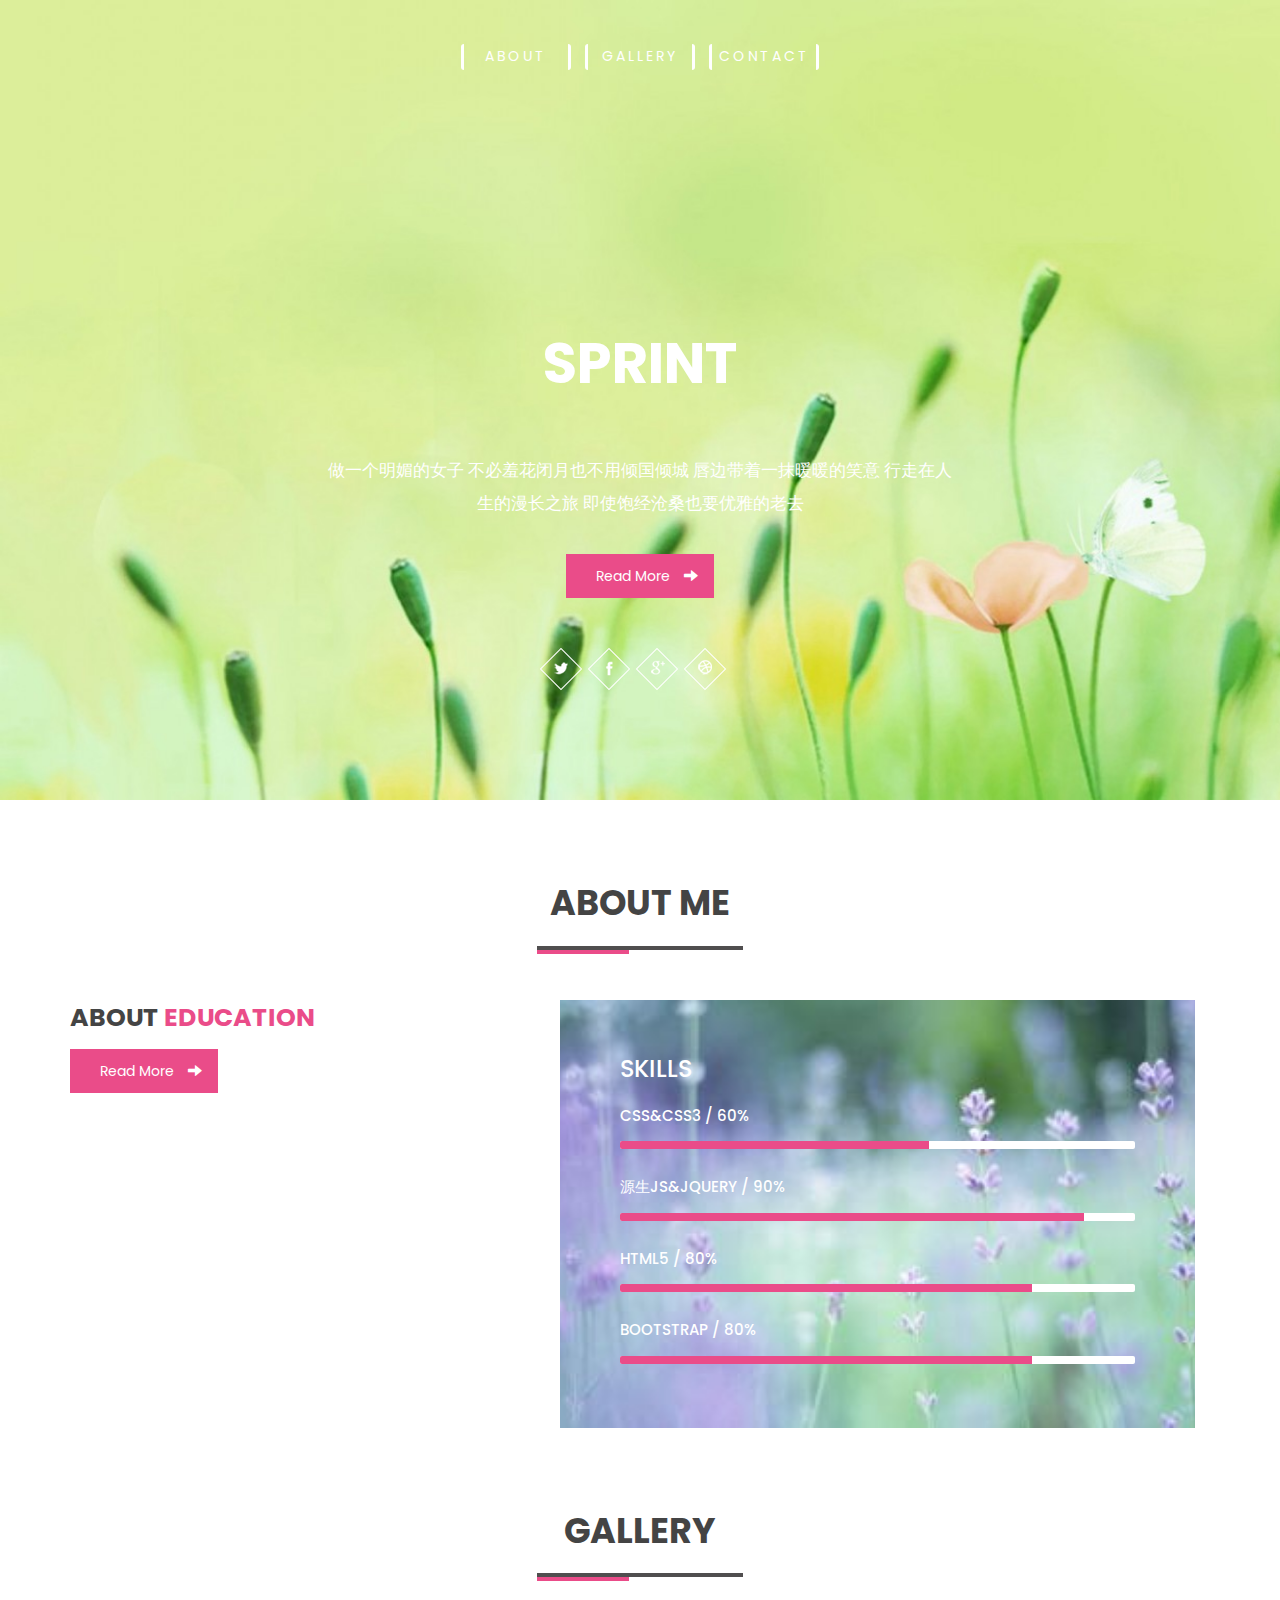
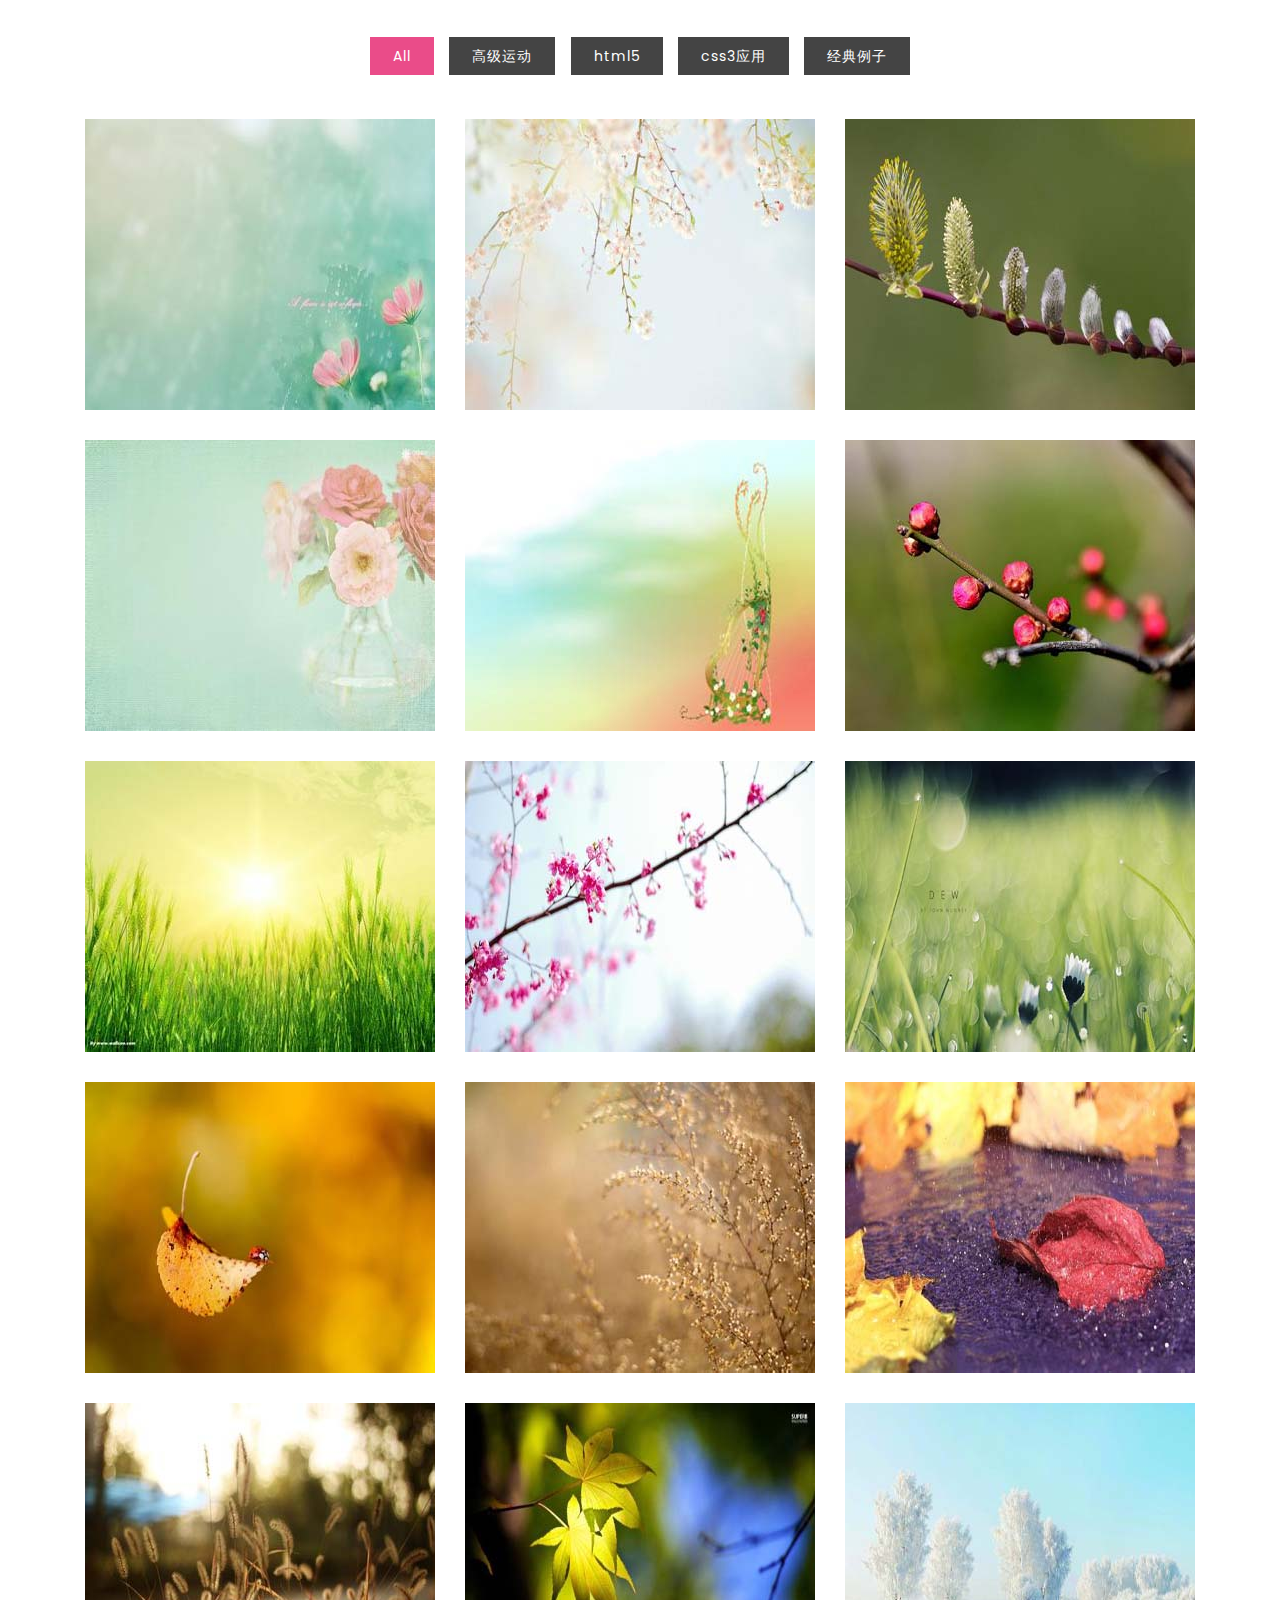
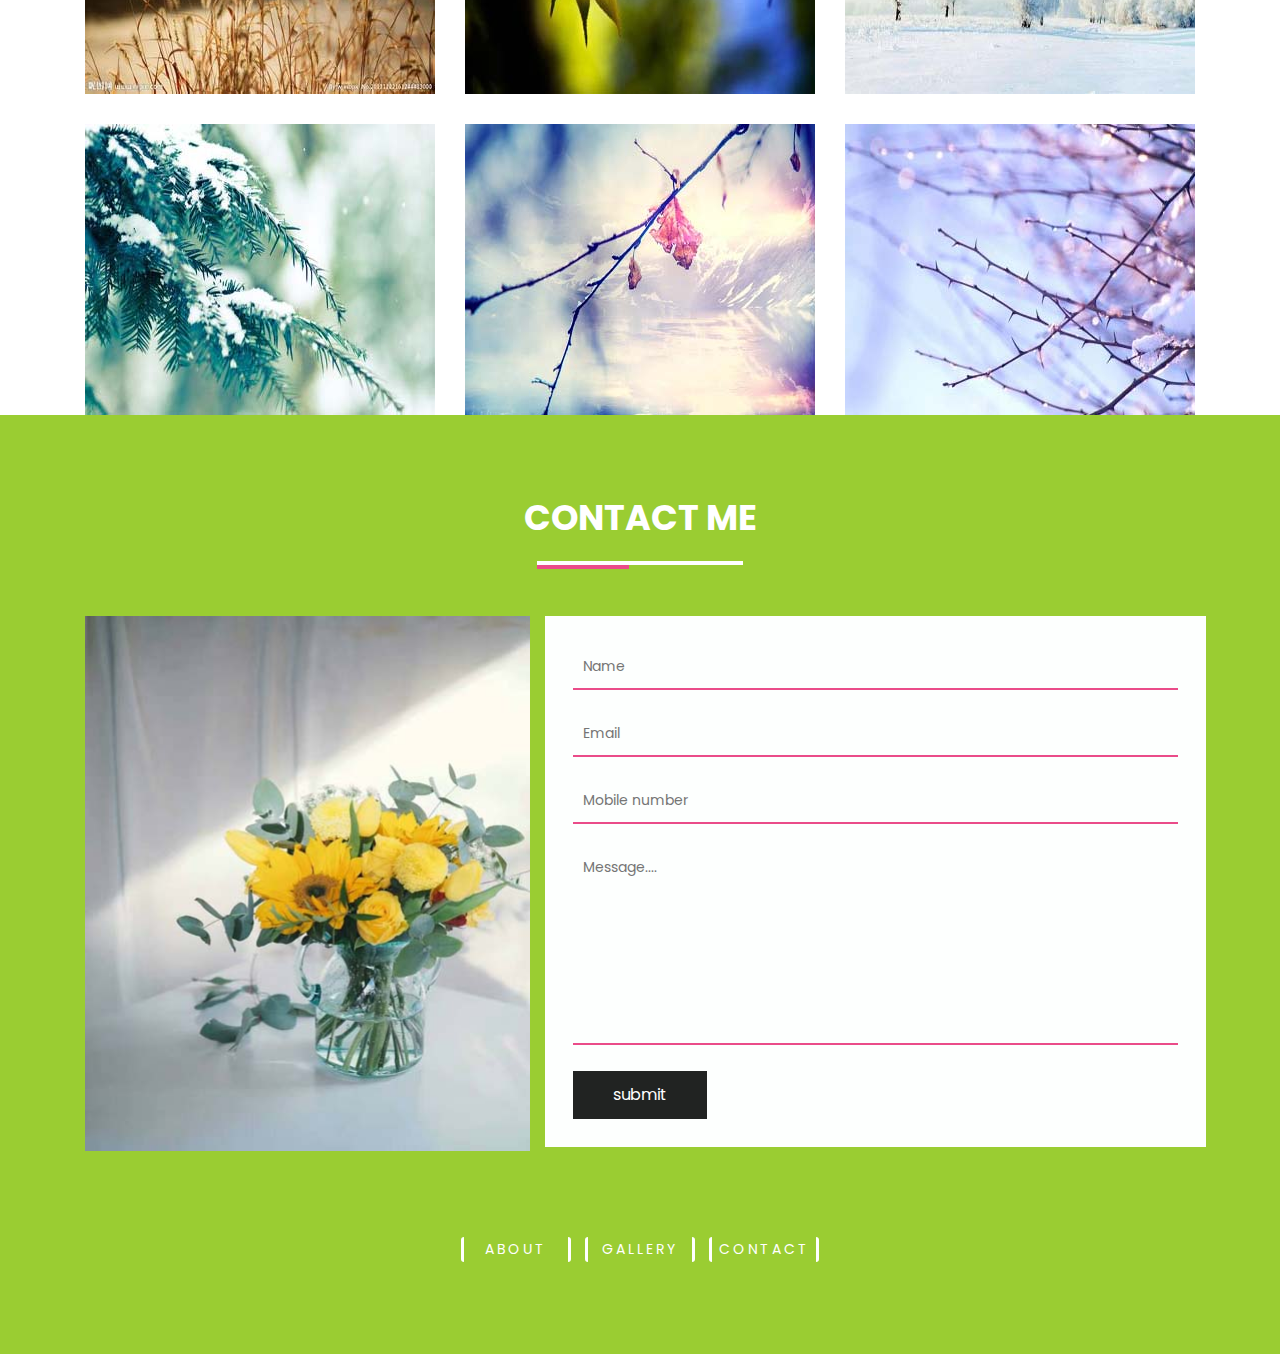
<file: index.html>
<!DOCTYPE html>
<html>
<head>
<title></title>
<!--mobile apps-->
<meta name="viewport" content="width=device-width, initial-scale=1">
<meta http-equiv="Content-Type" content="text/html; charset=utf-8" />

<script type="application/x-javascript">
	addEventListener("load", function() { setTimeout(hideURLbar, 0); }, false);
	function hideURLbar(){
		window.scrollTo(0,1);
	}
</script>
<!--mobile apps-->
<!--web-fonts-->
<link href='//fonts.googleapis.com/css?family=Pacifico' rel='stylesheet' type='text/css'>
<link href='//fonts.googleapis.com/css?family=Poppins:400,500,600' rel='stylesheet' type='text/css'>
<!--//web-fonts-->
<!--Custom Theme files -->
<link href="css/bootstrap.css" type="text/css" rel="stylesheet" media="all">
<link href="css/style.css" type="text/css" rel="stylesheet" media="all"> 
<link rel="stylesheet" type="text/css" href="css/component.css" />
<!-- //Custom Theme files -->

<!-- js -->
<script src="js/modernizr.custom.js"></script>
<script src="js/jquery-1.11.1.min.js"></script> 
<script type="text/javascript" src="js/move-top.js"></script>
<script type="text/javascript" src="js/easing.js"></script>
<script src="js/jquery.swipebox.min.js"></script>

<script type="text/javascript">
	jQuery(document).ready(function($) {
		$(".scroll").click(function(event){
			event.preventDefault();
			$('html,body').animate({scrollTop:$(this.hash).offset().top},900);
		});
	});
</script>
<!-- //js --><!-- swipe box js -->
<script type="text/javascript">
	jQuery(function($) {
		$(".swipebox").swipebox();
	});
</script>
<!-- //swipe box js -->

<!-- start-smoth-scrolling-->
<script type="text/javascript">
		jQuery(document).ready(function($) {
			$(".scroll").click(function(event){		
				event.preventDefault();
				$('html,body').animate({scrollTop:$(this.hash).offset().top},1000);
			});
		});
</script>
<!--//end-smoth-scrolling-->
</head>

<body>
	<!-- main content start-->
     <!--start-home-->
	<div id="home" class="header">
		<div class="header-top">
				<!-- Navbar -->
		<nav class="navbar navbar-default">
			<div class="container-fluid">

				<div class="navbar-header">
					<button type="button" class="navbar-toggle collapsed" data-toggle="collapse" data-target="#navbar" aria-expanded="false">
						<span class="sr-only">Toggle navigation</span>
						<span class="icon-bar"></span>
						<span class="icon-bar"></span>
						<span class="icon-bar"></span>
					</button>
				</div>

				<div class="collapse navbar-collapse navbar-right" id="navbar">
					<div class="top-nav">

						<a href="#about" class="hover-effect scroll">
							<span>
								<span>ABOUT</span>
								<span>ABOUT</span>
								<span></span>
							</span>
						</a>

						<a href="#gallery" class="hover-effect scroll">
							<span>
								<span>GALLERY</span>
								<span>GALLERY</span>
								<span></span>
							</span>
						</a>

						<a href="#contact" class="hover-effect scroll">
							<span>
								<span>CONTACT</span>
								<span>CONTACT</span>
								<span></span>
							</span>
						</a>
					</div>
				</div>

			</div>
		</nav>
		</div>
		<!-- //Navbar -->
		<!--//end-header-->
		<div class="clearfix"></div>
			<div class="banner-w3-info">
					 <div class="logo">
						<a class="link link--surinami" href="index.html"><span data-letters-l="Spr" data-letters-r="int">SPRINT</span></a>
					 </div>
					 <p>做一个明媚的女子 不必羞花闭月也不用倾国倾城 唇边带着一抹暖暖的笑意 行走在人生的漫长之旅 即使饱经沧桑也要优雅的老去</p>
					 <div class="more">
					    <a href="#" class="hvr-shutter-in-vertical" data-toggle="modal" data-target="#myModal">Read More<span class="glyphicon glyphicon-arrow-right"></span></a>
				    </div>
					  <ul class="social-icons">
							<li><a href="#"> </a></li>
							<li><a href="#" class="fb"> </a></li>
							<li><a href="#" class="in"> </a></li>
							<li><a href="#" class="dott"> </a></li>
						</ul>
				</div>
				
	    </div>
	  <!--//end-banner-->
        <!--modal-video-->
				<div class="modal video-modal fade" id="myModal" tabindex="-1" role="dialog" aria-labelledby="myModalLabel">
					<div class="modal-dialog" role="document">
						<div class="modal-content">
							<div class="modal-header">
								<h4>Sprint</h4>
								<button type="button" class="close" data-dismiss="modal" aria-label="Close"><span aria-hidden="true">&times;</span></button>						
							</div>
							<section>
								<div class="modal-body">
									<p>淡淡的岁月，相守一份份友情的温暖，匆匆的时光，沉淀一份份淡然的情意，不变的问候里留下了一颗颗真挚的心，真诚的祝福里留下诚挚的友谊。纯洁的感情不会放弃，知心的朋友不会分离，热情的关怀不分四季，犹如温暖的春风伴随着你，就像灿烂的花簇拥着你，又如一束束明媚温暖着你!
										<i></i></p>
								</div>
							</section>
						</div>
					</div>
				</div>
     <!-- app-->
			<div class="modal ab fade" id="myModal1" tabindex="-1" role="dialog" aria-labelledby="myModalLabel">
				<div class="modal-dialog about" role="document">
					<div class="modal-content about">
						<div class="modal-header">
							<button type="button" class="close ab" data-dismiss="modal" aria-label="Close"><span aria-hidden="true">&times;</span></button>						
						</div>
						<div class="modal-body about">
								<div class="about">
									 <form class="retire">
									<div class="styled-input">
									  <input type="text" required="">
									  <label>Your Name</label>
									  <span></span> </div>
									<div class="styled-input">
									  <input type="email" required="">
									  <label>Your Email</label>
									  <span></span> </div>
									<div class="styled-input">
									  <textarea required=""></textarea>
									  <label>Your Message</label>
									  <span></span> </div>
										<div class="send">
											<input type="submit" value="SUBMIT">
										</div>
						     </form>
								</div>
						</div>
					</div>
				</div>
			</div>
<div id="about" class="banner-bottom">
	<div class="container">
	    <div class="inner-w3">
		   <h3 class="title">About me <span></span></h3>
		</div>
		<div class="adt_grids">
			<div class="col-md-5 about_left wow flipInY" data-wow-duration="1.5s" data-wow-delay="0s">
				<h2 class="tittle">ABOUT <span> EDUCATION</span></h2>
										<h4></h4>
										<p></p>
										<div class="more">
									<a href="#" class="hvr-shutter-in-vertical" data-toggle="modal" data-target="#myModal">Read More<span class="glyphicon glyphicon-arrow-right"></span></a>
									</div>


			</div>
			<div class="col-md-7 about_right wow flipInY" data-wow-duration="1.5s" data-wow-delay="0.1s">
				<div class="creative">
					<h4>SKILLS</h4>
					<div class="progress-gds">
						<h5>CSS&CSS3 / 60%</h5>
						<div class="progress">
							<div class="progress-bar" role="progressbar" aria-valuenow="60" aria-valuemin="0" aria-valuemax="100" style="width: 60%;">

							</div>
						</div>
						<h5>源生JS&JQUERY / 90%</h5>
						<div class="progress">
							<div class="progress-bar" role="progressbar" aria-valuenow="60" aria-valuemin="0" aria-valuemax="100" style="width: 90%;">
							</div>
						</div>
						<h5>HTML5 / 80%</h5>
						<div class="progress">
							<div class="progress-bar" role="progressbar" aria-valuenow="60" aria-valuemin="0" aria-valuemax="100" style="width: 80%;">
							</div>
						</div>
						<h5>BOOTSTRAP / 80%</h5>
						<div class="progress">
							<div class="progress-bar" role="progressbar" aria-valuenow="60" aria-valuemin="0" aria-valuemax="100" style="width: 80%;">
							</div>
						</div>
						
					</div>
				</div>
			</div>
			<div class="clearfix"></div>
		</div>
	</div>
</div>
<!-- //banner-bottom -->
<!-- gallery -->
<div id="gallery" class="gallery">
	<div class="container">
	 <div class="inner-w3">
		<h3 class="title"> Gallery <span></span></h3>
	 </div>
		<div class="gallery_gds">
			<ul class="simplefilter wow zoomIn" data-wow-duration="1.5s" data-wow-delay="0.1s">
                <li class="active" data-filter="all">All</li>
                <li data-filter="1">高级运动</li>
                <li data-filter="2">html5</li>
                <li data-filter="3">css3应用</li>
                <li data-filter="4">经典例子</li>
            </ul>
     
            <div class="filtr-container wow zoomIn" data-wow-duration="1.5s" data-wow-delay="0.1s">
                <div class=" col-md-4 filtr-item" data-category="1" data-sort="Busy streets">
					<a href="html/0/index.html">
						<div class="item item-type-double">
							<div class="item-hover">
								<div class="item-info">
									<div class="date">高级运动</div>
									<div class="line"></div>			
									<div class="headline">自由落体</div>
									<div class="line"></div>
								</div>
								<div class="mask"></div>
							</div>
							<div class="item-img"><img src="images/g1.jpg" alt=" " /></div>
						</div>
					</a>
                </div>
                <div class="col-md-4 filtr-item" data-category="1" data-sort="Luminous night">
					<a href="html/1/index.html">
						<div class="item item-type-double">
							<div class="item-hover">
								<div class="item-info">
									<div class="date">高级运动</div>
									<div class="line"></div>			
									<div class="headline">3D旋转</div>
									<div class="line"></div>
								</div>
								<div class="mask"></div>
							</div>
							<div class="item-img"><img src="images/g2.jpg" alt=" " /></div>
						</div>
					</a>

                </div>
                <div class="col-md-4 filtr-item" data-category="1" data-sort="City wonders">
                    <a href="images/g3.jpg">
						<div class="item item-type-double">
							<div class="item-hover">
								<div class="item-info">
									<div class="date">高级运动</div>
									<div class="line"></div>
									<div class="headline">运动1</div>
									<div class="line"></div>
								</div>
								<div class="mask"></div>
							</div>
							<div class="item-img"><img src="images/g3.jpg" alt=" " /></div>
						</div>
					</a>

                </div>
                <div class=" col-md-4 filtr-item" data-category="1" data-sort="In production">
                    <a href="html/2/index.html">
						<div class="item item-type-double">
							<div class="item-hover">
								<div class="item-info">
									<div class="date">高级运动</div>
									<div class="line"></div>
									<div class="headline">运动1</div>
									<div class="headline">Doloremque laudantium</div>
									<div class="line"></div>
								</div>
								<div class="mask"></div>
							</div>
							<div class="item-img"><img src="images/g4.jpg" alt=" " /></div>
						</div>
					</a>
                </div>

				<div class=" col-md-4 filtr-item" data-category="2" data-sort="Busy streets">
					<a href="html/0/index.html">
						<div class="item item-type-double">
							<div class="item-hover">
								<div class="item-info">
									<div class="date">html5</div>
									<div class="line"></div>
									<div class="headline">-111</div>
									<div class="line"></div>
								</div>
								<div class="mask"></div>
							</div>
							<div class="item-img"><img src="images/h1.jpg" alt=" " /></div>
						</div>
					</a>
				</div>
				<div class=" col-md-4 filtr-item" data-category="2" data-sort="Busy streets">
					<a href="html/0/index.html">
						<div class="item item-type-double">
							<div class="item-hover">
								<div class="item-info">
									<div class="date">html5</div>
									<div class="line"></div>
									<div class="headline">自由落体</div>
									<div class="line"></div>
								</div>
								<div class="mask"></div>
							</div>
							<div class="item-img"><img src="images/h2.jpg" alt=" " /></div>
						</div>
					</a>
				</div>
				<div class=" col-md-4 filtr-item" data-category="2" data-sort="Busy streets">
					<a href="html/0/index.html">
						<div class="item item-type-double">
							<div class="item-hover">
								<div class="item-info">
									<div class="date">html5</div>
									<div class="line"></div>
									<div class="headline">00000</div>
									<div class="line"></div>
								</div>
								<div class="mask"></div>
							</div>
							<div class="item-img"><img src="images/h3.jpg" alt=" " /></div>
						</div>
					</a>
				</div>
				<div class=" col-md-4 filtr-item" data-category="2" data-sort="Busy streets">
					<a href="html/0/index.html">
						<div class="item item-type-double">
							<div class="item-hover">
								<div class="item-info">
									<div class="date">html5</div>
									<div class="line"></div>
									<div class="headline">1111111</div>
									<div class="line"></div>
								</div>
								<div class="mask"></div>
							</div>
							<div class="item-img"><img src="images/h4.jpg" alt=" " /></div>
						</div>
					</a>
				</div>
				<div class="col-md-4 filtr-item" data-category="3" data-sort="Industrial site">
					<a href="html/2/index.html">
						<div class="item item-type-double">
							<div class="item-hover">
								<div class="item-info">
									<div class="date">css3</div>
									<div class="line"></div>
									<div class="headline">aaaaaa</div>
									<div class="line"></div>
								</div>
								<div class="mask"></div>
							</div>
							<div class="item-img"><img  src="images/a1.jpg" alt=" " /></div>
						</div>
					</a>
				</div>
				<div class="col-md-4 filtr-item" data-category="3" data-sort="Peaceful lake">
					<a href="html/2/index.html">
						<div class="item item-type-double">
							<div class="item-hover">
								<div class="item-info">
									<div class="date">css3</div>
									<div class="line"></div>
									<div class="headline">bbbb</div>
									<div class="line"></div>
								</div>
								<div class="mask"></div>
							</div>
							<div class="item-img"><img  src="images/a2.jpg" alt=" " /></div>
						</div>
					</a>
				</div>
				<div class="col-md-4  filtr-item" data-category="3" data-sort="City lights">
					<a href="html/2/index.html">
						<div class="item item-type-double">
							<div class="item-hover">
								<div class="item-info">
									<div class="date">css3</div>
									<div class="line"></div>
									<div class="headline">bbbb</div>
									<div class="line"></div>
								</div>
								<div class="mask"></div>
							</div>
							<div class="item-img"><img  src="images/a3.jpg" alt=" " /></div>
						</div>
					</a>
				</div>
				<div class="col-md-4 filtr-item" data-category="3" data-sort="Industrial site">
					<a href="html/2/index.html">
						<div class="item item-type-double">
							<div class="item-hover">
								<div class="item-info">
									<div class="date">css3</div>
									<div class="line"></div>
									<div class="headline">aaaaaa</div>
									<div class="line"></div>
								</div>
								<div class="mask"></div>
							</div>
							<div class="item-img"><img  src="images/a4.jpg" alt=" " /></div>
						</div>
					</a>
				</div>
				<div class="col-md-4 filtr-item" data-category="3" data-sort="Peaceful lake">
					<a href="html/2/index.html">
						<div class="item item-type-double">
							<div class="item-hover">
								<div class="item-info">
									<div class="date">css3</div>
									<div class="line"></div>
									<div class="headline">bbbb</div>
									<div class="line"></div>
								</div>
								<div class="mask"></div>
							</div>
							<div class="item-img"><img  src="images/a5.jpg" alt=" " /></div>
						</div>
					</a>
				</div>
				<div class="col-md-4  filtr-item" data-category="3" data-sort="City lights">
					<a href="html/2/index.html">
						<div class="item item-type-double">
							<div class="item-hover">
								<div class="item-info">
									<div class="date">css3</div>
									<div class="line"></div>
									<div class="headline">eeeee</div>
									<div class="line"></div>
								</div>
								<div class="mask"></div>
							</div>
							<div class="item-img"><img  src="images/a6.jpg" alt=" " /></div>
						</div>
					</a>
				</div>
				<div class="col-md-4 filtr-item" data-category="4" data-sort="Industrial site">
					<a href="html/2/index.html">
						<div class="item item-type-double">
							<div class="item-hover">
								<div class="item-info">
									<div class="date">经典例子</div>
									<div class="line"></div>
									<div class="headline">淘宝</div>
									<div class="line"></div>
								</div>
								<div class="mask"></div>
							</div>
							<div class="item-img"><img  src="images/w4.jpg" alt=" " /></div>
						</div>
					</a>
				</div>
				<div class="col-md-4 filtr-item" data-category="4" data-sort="Peaceful lake">
					<a href="html/2/index.html">
						<div class="item item-type-double">
							<div class="item-hover">
								<div class="item-info">
									<div class="date">经典例子</div>
									<div class="line"></div>
									<div class="headline">淘宝</div>
									<div class="line"></div>
								</div>
								<div class="mask"></div>
							</div>
							<div class="item-img"><img  src="images/w2.jpg" alt=" " /></div>
						</div>
					</a>
				</div>
				<div class="col-md-4  filtr-item" data-category="4" data-sort="City lights">
					<a href="html/2/index.html">
						<div class="item item-type-double">
							<div class="item-hover">
								<div class="item-info">
									<div class="date">经典例子</div>
									<div class="line"></div>
									<div class="headline">淘宝</div>
									<div class="line"></div>
								</div>
								<div class="mask"></div>
							</div>
							<div class="item-img"><img  src="images/w3.jpg" alt=" " /></div>
						</div>
					</a>
				</div>
				<div class="col-md-4  filtr-item" data-category="4" data-sort="City lights">
					<a href="html/2/index.html">
						<div class="item item-type-double">
							<div class="item-hover">
								<div class="item-info">
									<div class="date">经典例子</div>
									<div class="line"></div>
									<div class="headline">淘宝</div>
									<div class="line"></div>
								</div>
								<div class="mask"></div>
							</div>
							<div class="item-img"><img  src="images/w6.jpg" alt=" " /></div>
						</div>
					</a>
				</div>
               <div class="clearfix"> </div>
            </div>
		</div>
	</div>
	</div>
    <!-- Include jQuery & Filterizr -->
    
    <script src="js/jquery.filterizr.js"></script>
    <script src="js/controls.js"></script>

    <!-- Kick off Filterizr -->
    <script type="text/javascript">
        $(function() {
            //Initialize filterizr with default options
            $('.filtr-container').filterizr();
        });
    </script>
	<!--//gallery-->
<!-- footer -->
	<div id="contact" class="contact"></div>
<div class="footer wow fadeIn animated animated" data-wow-delay="0.1s" data-wow-duration="0.2s">
	<div class="container">
	<div class="inner-w3 agile">
	<h3 class="title two">CONTACT ME<span class="two"></span></h3>
	</div>
		<div class="mail_us">
			<div class="col-md-5 mail_left">
				<img src="images/lady.jpg" alt=" "/>
			</div>
			<div class="col-md-7 mail_right">
				<form action="#" method="post">
					<input type="text" placeholder="Name" required="">
					<input type="email" placeholder="Email" required="">
					<input type="text" placeholder="Mobile number" required="">
					<textarea placeholder="Message...." required=""></textarea>
					<input type="submit" value="submit">
				</form>
			</div>
			<div class="clearfix"></div>
		</div>
		<div class="footer_top text-center">
			<div class="main-nav">
			    <span class="menu"></span>
				<div class="top-menu">
					<a href="#about" class="hover-effect scroll two">
						<span>
							<span>ABOUT</span>
							<span>ABOUT</span>
							<span></span>
						</span>
					</a>
					<a href="#gallery" class="hover-effect scroll two">
						<span>
							<span>GALLERY</span>
							<span>GALLERY</span>
							<span></span>
						</span>
					</a>

					<a href="#contact" class="hover-effect scroll two">
						<span>
							<span>CONTACT</span>
							<span>CONTACT</span>
							<span></span>
						</span>
					</a>
				</div>
             </div>
		</div>
	</div>
</div>
<!-- //footer -->

<!-- //footer -->
	<!--//main content start-->
	<!--start-smooth-scrolling-->
	<script type="text/javascript">
		$(document).ready(function() {
			$().UItoTop({ easingType: 'easeOutQuart' });
		});
	</script>
<!--end-smooth-scrolling-->
<a href="#home" id="toTop" class="scroll" style="display: block;"> <span id="toTopHover" style="opacity: 1;"> </span></a>
	<!-- //for bootstrap working -->
<script src="js/bootstrap.js"></script>
<!-- //for bootstrap working -->
</body>
</html>
</file>
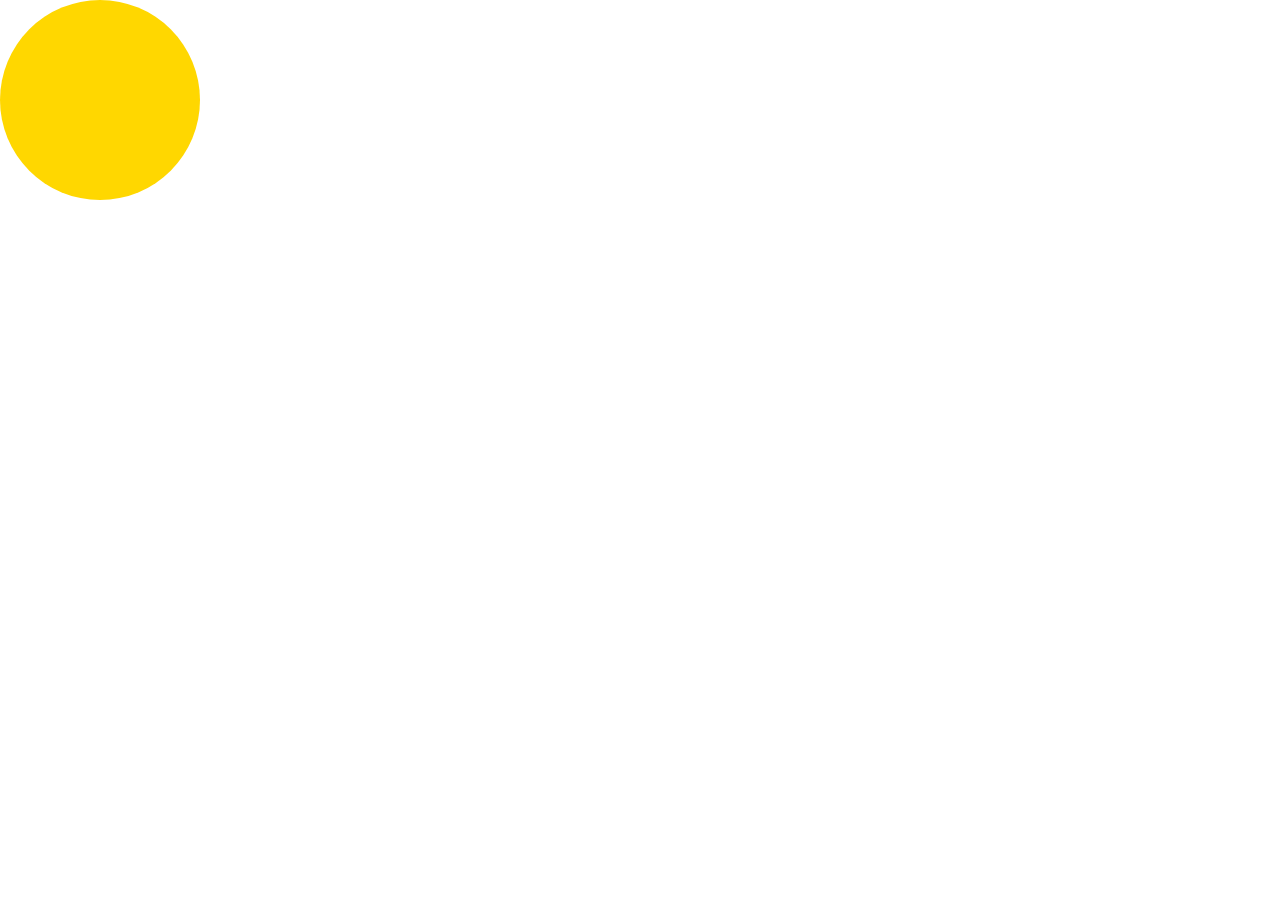
<file: html/0/index.html>
<!DOCTYPE html>
<html lang="en">
<head>
    <meta charset="UTF-8">
    <title>Title</title>
    <style>
        #div1{
            width: 200px;
            height: 200px;
            background: gold;
            position: absolute;
            top:0;
            left:0;
            -webkit-border-radius:50%;
            -moz-border-radius:50%;
            border-radius:50%;
        }
    </style>
    <script>
        window.onload = function () {
            var oDiv = document.getElementById('div1');
            var iSpeedX = 0;
            var iSpeedY = 0;
            var lastX = 0;
            var lastY = 0;
            var timer = null;

            oDiv.onmousedown = function(ev){
                var oEvent = ev || event;
                var disX = oEvent.clientX - oDiv.offsetLeft;
                var disY = oEvent.clientY - oDiv.offsetTop;
                document.onmousemove = function (ev) {
                    var oEvent = ev || event;
                    var l = oEvent.clientX - disX;
                    var t = oEvent.clientY - disY;

                    oDiv.style.left = l+'px';
                    oDiv.style.top = t +'px';

                    iSpeedX = oEvent.clientX - lastX;
                    iSpeedY = oEvent.clientY - lastY;
                    lastX = oEvent.clientX;
                    lastY = oEvent.clientY;
                };
                document.onmouseup = function () {
                    document.onmouseup = null;
                    document.onmousemove = null;
                    oDiv.releaseCapture && oDiv.releaseCapture();
                    move()
                };
                oDiv.setCapture && oDiv.setCapture();
                return false;
            };
            function move() {
                timer = setInterval(function () {
                    iSpeedY+=3;
                    var l = oDiv.offsetLeft + iSpeedX;
                    var t = oDiv.offsetTop + iSpeedY;
                    if(t>document.documentElement.clientHeight-oDiv.offsetHeight){
                        t=document.documentElement.clientHeight-oDiv.offsetHeight;
                        iSpeedY*=-0.85;
                        iSpeedX*=0.85;
                    }
                    if(l>document.documentElement.clientWidth-oDiv.offsetWidth){
                        l=document.documentElement.clientWidth-oDiv.offsetWidth;
                        iSpeedX*=-0.85;
                        iSpeedY*=0.85;
                    }

                    if(l<0){
                        l=0;
                        iSpeedX*=-0.85;
                        iSpeedY*=0.85;
                    }

                    if(t<0){
                        t=0;
                        iSpeedY*=-0.85;
                        iSpeedX*=0.85;
                    }
                    oDiv.style.left=l+'px';
                    oDiv.style.top=t+'px';

                    if(Math.abs(iSpeedX)<1)iSpeedX=0;
                    if(Math.abs(iSpeedY)<1)iSpeedY=0;

                    if(iSpeedX==0&&iSpeedY==0&&t==document.documentElement.clientHeight-oDiv.offsetHeight){
                        clearInterval(timer);
                    }
                },16)
            }
        }
    </script>
</head>
<body>
<div id="div1"></div>
</body>
</html>
</file>
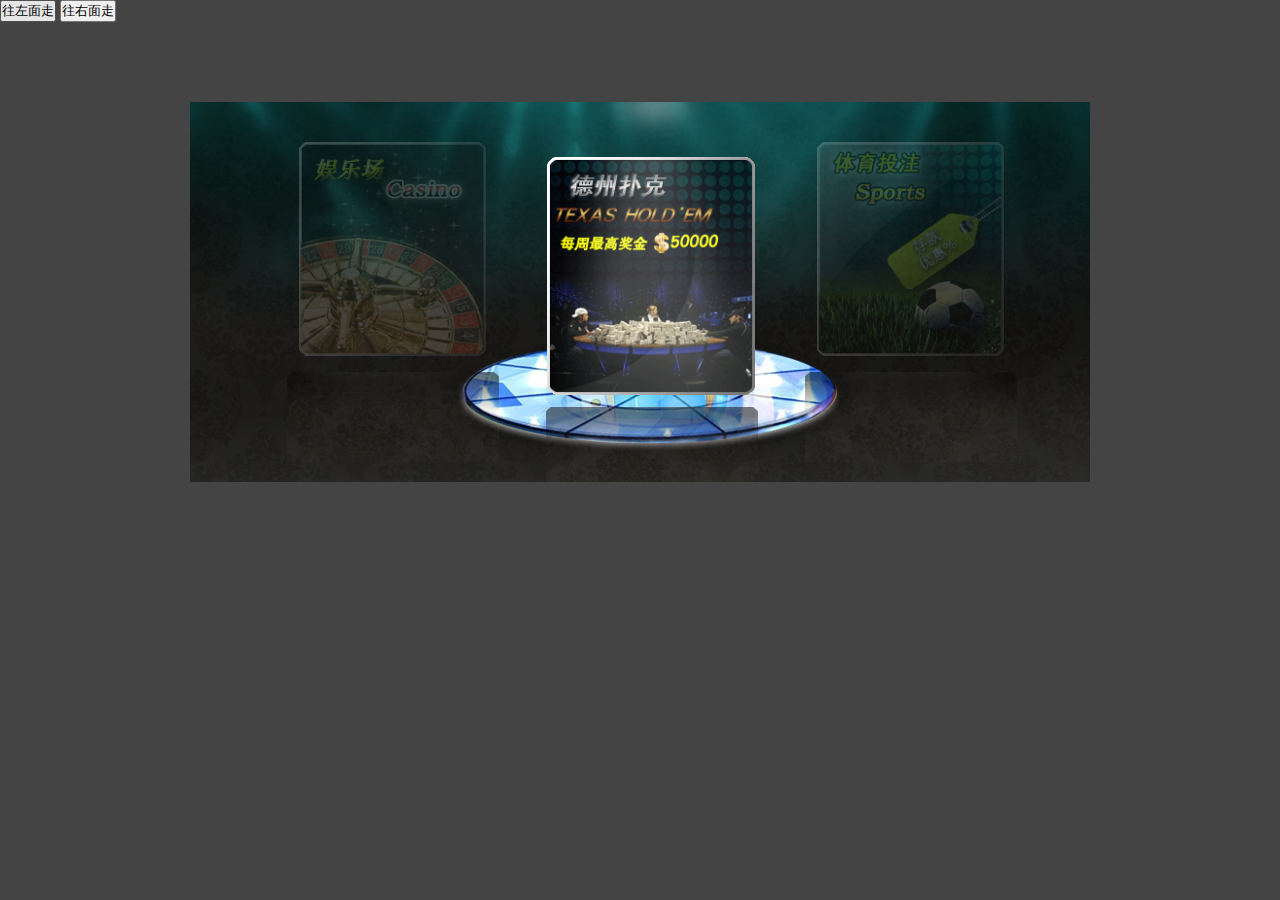
<file: html/1/index.html>
<!DOCTYPE html PUBLIC "-//W3C//DTD XHTML 1.0 Transitional//EN" "http://www.w3.org/TR/xhtml1/DTD/xhtml1-transitional.dtd">
<html xmlns="http://www.w3.org/1999/xhtml">
<head>
<meta http-equiv="Content-Type" content="text/html; charset=utf-8" />
<title>三维图片轮换 - 智能设 - www.zhinengshe.com</title>
<link href="zns_style.css" rel="stylesheet" type="text/css" />
<script src="doMove.js"></script>
<script>
function getStyle(obj,sName){
	return (obj.currentStyle||getComputedStyle(obj,false))[sName];
}
window.onload=function (){
	var oBtn1=document.getElementById('btn1');
	var oBtn2=document.getElementById('btn2');
	var oUl=document.getElementById('znsRotatePic');
	var aLi=oUl.children;
	var aImg=oUl.getElementsByTagName('img');
	var aA=oUl.getElementsByTagName('a');
	
	aA[0].onclick=function (){
		left();
		return false;
	};
	aA[2].onclick=function (){
		right();
		return false;
	};
	
	//存位置和图片信息
	var aPos=[];
	for(var i=0; i<aLi.length; i++){
		aPos.push({
			left:aLi[i].offsetLeft,
			top:aLi[i].offsetTop,
			imgW:getStyle(aImg[i],'width'),
			imgO:getStyle(aImg[i],'opacity'),
			imgT:getStyle(aImg[i],'top'),
			fnClick:aA[i].onclick
		});
	}
	function left(){
		aPos.push(aPos.shift());
		for(var i=0; i<aLi.length; i++){
			move(aLi[i],{left:aPos[i].left,top:aPos[i].top});
			move(aImg[i],{opacity:aPos[i].imgO,top:aPos[i].imgT,width:aPos[i].imgW});
			aA[i].onclick=aPos[i].fnClick;
		}
	}
	function right(){
		aPos.unshift(aPos.pop());
		for(var i=0; i<aLi.length; i++){
			move(aLi[i],{left:aPos[i].left,top:aPos[i].top});
			move(aImg[i],{opacity:aPos[i].imgO,top:aPos[i].imgT,width:aPos[i].imgW});
			aA[i].onclick=aPos[i].fnClick;
		}
	}
	oBtn1.onclick=left;
	oBtn2.onclick=right;
	
};
</script>
</head>

<body>
<input type="button" value="往左面走" id="btn1" />
<input type="button" value="往右面走" id="btn2" />
<ul id="znsRotatePic">
	<li class="pic1">
		<a href="http://baidu.com/"><img src="images/pic1.gif" alt="pic1" class="unactive" longdesc="http://www.zns.com" width="187" /></a><!-- 208 -->
		<span></span>
	</li>
	<li class="pic2">
		<a href="http://google.com/"><img src="images/pic2.gif" alt="pic2" longdesc="http://www.zns.com" width="208" /></a>
		<span></span>
	</li>
	<li class="pic3">
		<a href="http://www.zns.com/"><img src="images/pic3.gif" alt="pic3" class="unactive" longdesc="http://www.zns.com" width="187" /></a>
		<span></span>
	</li>
</ul>

</body>
</html>
</file>
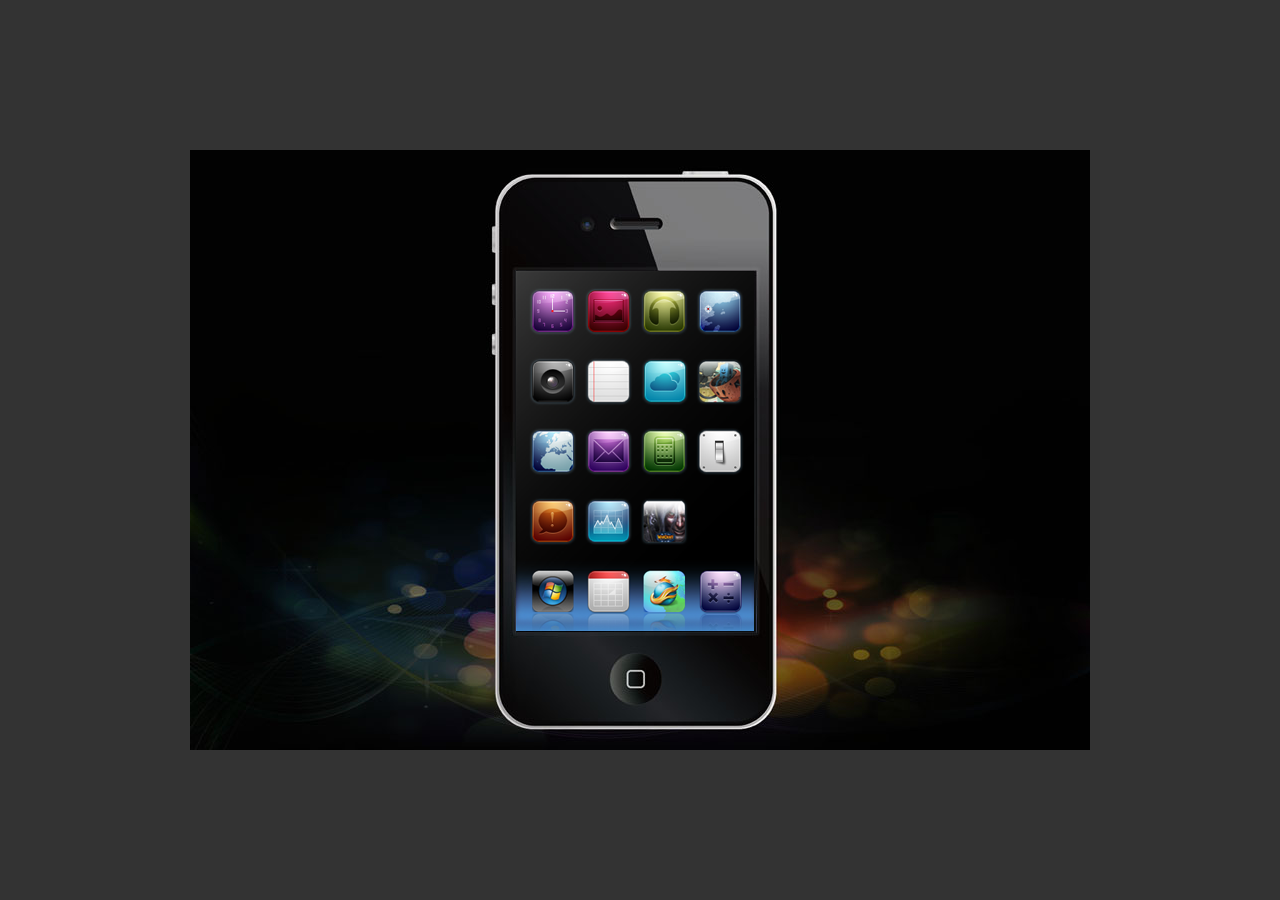
<file: html/2/index.html>
<!--
智能社© - http://www.zhinengshe.com/

微博：@北京智能社
微信：zhi_neng_she

最具深度的前端开发培训机构 HTML+CSS/JS/HTML5
-->


<!DOCTYPE html PUBLIC "-//W3C//DTD XHTML 1.0 Transitional//EN" "http://www.w3.org/TR/xhtml1/DTD/xhtml1-transitional.dtd">
<html xmlns="http://www.w3.org/1999/xhtml">
<head>
<meta http-equiv="Content-Type" content="text/html; charset=utf-8" />
<title>iPhone手机图片查看器 - 智能社 - www.zhinengshe.com</title>
<link href="style.css" rel="stylesheet" type="text/css" />
<script src="doMove.js"></script>
<script>
window.onload=function (){
	var oWrap=document.getElementById('wrap');
	var oUl=oWrap.children[0];
	var aLi=oUl.children;
	var iNow=0;
	
	oUl.onmousedown=function (ev){
		var oEvent=ev||event;
		var disX=oEvent.clientX-oUl.offsetLeft;
		var downX=oEvent.clientX;
		document.onmousemove=function (ev){
			var oEvent=ev||event;
			var l=oEvent.clientX-disX;
			
			oUl.style.left=l+'px';
		};
		document.onmouseup=function (ev){
			var oEvent=ev||event;
			var dis=Math.abs(oEvent.clientX-downX);
			
			if(dis>20){
				if((oEvent.clientX-downX)<0){
					iNow++;
					if(iNow==aLi.length){
						iNow=aLi.length-1;
					}
				}else{
					iNow--;
					if(iNow<0){
						iNow=0;
					}
				}
				doMove(oUl,{left:-iNow*aLi[0].offsetWidth});
			}else{
				doMove(oUl,{left:-iNow*aLi[0].offsetWidth});
			}
			
			document.onmousemove=null;
			document.onmouseup=null;
			
			oUl.releaseCapture&&oUl.releaseCapture();
		};
		oUl.setCapture&&oUl.setCapture();
		return false;
	};
};
</script>

</head>

<body>

<div id="iphone">
	<div id="wrap">
		<ul>
			<li style="background:url(images/pic1.png);" title="智能社"></li>
			<li style="background:url(images/pic2.png);" title="智能社"></li>
			<li style="background:url(images/pic3.png);" title="智能社"></li>
			<li style="background:url(images/pic4.png);" title="智能社"></li>
		</ul>
	</div>
</div>

</body>
</html>
</file>
<file: css/style.css>
/*--
Author: W3layouts
Author URL: http://w3layouts.com
License: Creative Commons Attribution 3.0 Unported
License URL: http://creativecommons.org/licenses/by/3.0/
--*/
body {
	margin:0;
	font-family: 'Poppins', sans-serif;
	background: #fff;
}
body a{
	transition: 0.5s all ease;
	-webkit-transition: 0.5s all ease;
	-moz-transition: 0.5s all ease;
	-o-transition: 0.5s all ease;
	-ms-transition: 0.5s all ease;
	text-decoration:none;
}
h1,h2,h3,h4,h5,h6{
	margin:0;	
}
p{
	margin:0;
	font-size: 1em;
}
ul,label{
	margin:0;
	padding:0;
}
body a:hover{
	text-decoration:none;
}
.logo img {
    display: inline-block;
}
/*--header--*/
#home {
    background: url("../images/banner.jpg") no-repeat 0px 0px;
    background-size: cover;
    -o-background-size: cover;
    -moz-background-size: cover;
    -ms-background-size: cover;
    -webkit-background-size: cover;
    min-height:800px;
}
.header-top {
        padding: 2em 0 0em 0;
}
.logo  a{
	display:block;
}
.banner-w3-info{
margin:20em auto 0;
	text-align: center;
}
.banner-w3-info p {
    font-size: 1.2em;
    margin:2em auto;
    text-align: center;
    color: #fff;
    width: 49%;
    line-height: 2em;
}
.logo {
    position: relative;
    width: 30%; text-align: center;
	margin:0 auto;
}
.top-menu {
       margin-top: 23px;
}
.logo  a h1{
    color: #1ca0de;
    font-size:3.5em;
    font-weight: 700;
}

/* Surinami */
.link--surinami {
	    font-weight: bold;
    text-transform: uppercase;
    font-size: 4em;
    color: #fff;
    padding: 16px 0;
	
}

.link--surinami::before,
.link--surinami::after {
	content: '';
	width: 100%;
	height: 3px;
	z-index: -1;
	background: deeppink;
	position: absolute;
	-webkit-transform: scale3d(0,1,1);
	transform: scale3d(0,1,1);
	-webkit-transition: -webkit-transform 0.5s;
	transition: transform 0.5s;
	z-index:999;
}

.link--surinami::before {
	right: 0;
	top: 0;
	-webkit-transform-origin: 100% 50%;
	transform-origin: 100% 50%;
}

.link--surinami::after {
	left: 0;
	bottom: 0;
	-webkit-transform-origin: 0 50%;
	transform-origin: 0 50%;
}

.link--surinami:hover::before,
.link--surinami:hover::after {
	-webkit-transform: scale3d(1,1,1);
	transform: scale3d(1,1,1);
}

.link--surinami span {
	position: relative;
	-webkit-transition: color 0.5s;
	transition: color 0.5s;
}

.link--surinami:hover span {
	color: transparent;
}

.link--surinami span::before,
.link--surinami span::after {
	position: absolute;
	color: #fff;
	opacity: 0;
	-webkit-transition: -webkit-transform 0.5s, opacity 0.5s;
	transition: transform 0.5s, opacity 0.5s;
}

.link--surinami span::before {
	content: attr(data-letters-l);
	left: 0;
	-webkit-transform: translate3d(-5px,0,0);
	transform: translate3d(-5px,0,0);
}

.link--surinami span::after {
	content: attr(data-letters-r);
	right: 0;
	-webkit-transform: translate3d(5px,0,0);
	transform: translate3d(5px,0,0);
}

.link--surinami:hover span::before,
.link--surinami:hover span::after {
	opacity: 1;
	-webkit-transform: translate3d(0,0,0);
	transform: translate3d(0,0,0);
}

p.top-para {
    text-align: right;
    font-weight: 400;
    color: #343A4E;
}
.main-nav {
    margin-top: 0;
    float: none;
    text-align: center;
    margin: 0 auto;
}
/*-- Navbar --*/
.navbar-default {
    border: none;
    margin-bottom:0;
    text-align: center;
      width: 100%;
    position: absolute;
    z-index: 99999;
    border-radius: 0;
    margin: 0 auto;
    text-align: center;
    background: none!important;
}
.navbar-right {
    float: none!important;
    margin-right:0px!important;
}
.navbar-default .navbar-brand:hover, .navbar-default .navbar-brand:focus {
	color: #ea4c89;
}
/*-- //Logo --*//*-- Navbar-Links --*/
.top-nav a {
	position: relative;
	display: inline-block;
	margin:0px;
	text-decoration: none;
}

.top-nav a:hover, .top-nav a:focus {
	outline: none;
}

.hover-effect {
	width: 110px;
	background-color: transparent;
	cursor: pointer;
	border-color: #FFF;
}

a.hover-effect {
	margin: 0 5px; 
}

.hover-effect:hover {
	border-color: #ea4c89;
}

.hover-effect span:nth-child(1) {
	color: #FFF;
}


.hover-effect span:nth-child(2) {
	color: #ea4c89;
}

.hover-effect span {
	font-size: 1em;
	letter-spacing: 3px;
}

.hover-effect {
	position: relative;
	box-sizing: border-box;
	padding: 0;
	border-style: none;
	height: 58px;
	display: inline-block;
}

.hover-effect span {
	position: absolute;
	box-sizing: border-box;
	display: block;
}

.hover-effect>span>span:nth-child(3), .hover-effect:before, .hover-effect:after, .hover-effect>:first-child, .hover-effect>:first-child:before, .hover-effect>:first-child:after {
	border-color: inherit;
	display: block;
	-moz-transition: border-color 0.3s ease;
	-webkit-transition: border-color 0.3s ease;
	transition: border-color 0.3s ease;
}

.hover-effect:before, .hover-effect:after, .hover-effect>:first-child:before, .hover-effect>:first-child:after {
	-webkit-animation-duration: 0.3s;
	animation-duration: 0.3s;
	position: absolute;
	box-sizing: border-box;
	content: ' ';
}

.hover-effect>span>span:nth-child(3), .hover-effect:before, .hover-effect:after, .hover-effect>:first-child:before, .hover-effect>:first-child:after {
	border-width: 3px;
}

.hover-effect>span>span:nth-child(3) {
	border-radius: 3px;
}

.hover-effect:before {
	border-radius: 3px 0 0 3px;
}
.hover-effect:after {
	border-radius: 0 3px 3px 0;
}

.hover-effect>:first-child:before {
	border-radius: 3px 3px 0 0;
}

.hover-effect>:first-child:after {
	border-radius: 0 0 3px 3px;
}

.hover-effect>:first-child {
	top: 0;
	left: 0;
	width: inherit;
	height: inherit;
}

.hover-effect>span span {
	width: inherit;
	text-align: center;
	-moz-transition: opacity 0.6s ease, top 0.5s ease;
	-webkit-transition: opacity 0.6s ease, top 0.5s ease;
	transition: opacity 0.6s ease, top 0.5s ease;
}

.hover-effect>span>span:nth-child(1) {
	opacity: 1;
	top: 18px;
}

.hover-effect>span>span:nth-child(2) {
	top: 37px;
	opacity: 0;
}

.hover-effect:hover>span>span:nth-child(1) {
	opacity: 0;
	top: 2px;
}

.hover-effect:hover>span>span:nth-child(2){
	opacity: 1;
	top: 18px;
}

.hover-effect>span>span:nth-child(3) {

	top: 28%;
	height: 44%;
	width: inherit;
	border-style: none solid none solid;
}

.hover-effect:before, .hover-effect:after {
	top: 0;
	width: 0;
	height: inherit;
	border-style: solid none solid none;
}

.hover-effect>:first-child:before, .hover-effect>:first-child:after {
	left: 0;
	height: 0;
	width: inherit;
	border-style: none solid none solid;
}

.hover-effect:before {
	-webkit-animation-name: left-center;
	animation-name: left-center;
}

.hover-effect:after {
	-webkit-animation-name: right-center;
	animation-name: right-center;
}

.hover-effect>:first-child:before {
	-webkit-animation-name: center-top;
	animation-name: center-top;
}

.hover-effect>:first-child:after {
	-webkit-animation-name: center-bottom;
	animation-name: center-bottom;
}

.hover-effect:hover:before {
	-webkit-animation-name: center-left;
	animation-name: center-left;
}

.hover-effect:hover:after {
	-webkit-animation-name: center-right;
	animation-name: center-right;
}

.hover-effect:hover>:first-child:before {
	-webkit-animation-name: top-center;
	animation-name: top-center;
}

.hover-effect:hover>:first-child:after {
	-webkit-animation-name: bottom-center;
	animation-name: bottom-center;
}

@-webkit-keyframes center-left {
	0%		{left: 40%; width: 8%; opacity: 0.2;}
	25%		{left: 25%; width: 15%;}
	50%		{left: 0%; width: 30%;}
	80%		{left: 0%; width: 0%;}
	100%	{left: 0%; width: 0%; opacity: 1;}
}

@-webkit-keyframes left-center {
	0%		{left: 0%; width: 0%; opacity: 1;}
	20%		{left: 0%; width: 0%;}
	50%		{left: 0%; width: 30%;}
	55%		{left: 40%; width: 11%;}
	100%	{left: 43%; width: 8%; opacity: 0.2;}
}

@-webkit-keyframes center-right {
	0%		{left: 52%; width: 8%; opacity: 0.2;}
	25%		{left: 60%; width: 15%;}
	50%		{left: 70%; width: 30%;}
	80%		{left: 100%; width: 0%;}
	100%	{left: 100%; width: 0%; opacity: 1;}
}

@-webkit-keyframes right-center {
	0%		{left: 100%; width: 0%; opacity: 1;}
	20%		{left: 100%; width: 0%;}
	50%		{left: 70%; width: 30%;}
	55%		{left: 49%; width: 11%;}
	100%	{left: 49%; width: 8%; opacity: 0.2;}
}

@-webkit-keyframes top-center {
	0%		{top: 0%; height: 0%; opacity: 0.2;}
	50%		{top: 0%; height: 0%;}
	60%		{top: 0%; height: 20%;}
	/*--w3layouts--*/
	/*--agileits--*/
	80%		{top: 0%; height: 50%;}
	90%		{top: 25%; height: 25%;}
	100%	{top: 50%; height: 0%; opacity: 1;}
}

@-webkit-keyframes center-top {
	0%		{top: 50%; height: 0%; opacity: 1;}
	10%		{top: 25%; height: 25%;}
	20%		{top: 0%; height: 50%;}
	40%		{top: 0%; height: 20%;}
	50%		{top: 0%; height: 0%;}
	100%	{top: 0%; height: 0%; opacity: 0.2;}
}

@-webkit-keyframes bottom-center {
	0%		{top: 100%; height: 0%; opacity: 0.2;}
	50%		{top: 100%; height: 0%;}
	60%		{top: 80%; height: 20%;}
	80%		{top: 50%; height: 50%;}
	90%		{top: 50%; height: 25%;}
	100%	{top: 50%; height: 0%; opacity: 1;}
}

@-webkit-keyframes center-bottom {
	0%		{top: 50%; height: 0%; opacity: 1;}
	10%		{top: 50%; height: 25%;}
	20%		{top: 50%; height: 50%;}
	40%		{top: 80%; height: 20%;}
	50%		{top: 100%; height: 0%;}
	100%	{top: 100%; height: 0%; opacity: 0.2;}
}

@keyframes center-left {
	0%		{left: 40%; width: 8%; opacity: 0.2;}
	25%		{left: 25%; width: 15%;}
	50%		{left: 0%; width: 30%;}
	80%		{left: 0%; width: 0%;}
	100%	{left: 0%; width: 0%; opacity: 1;}
}

@keyframes left-center {
	0%		{left: 0%; width: 0%; opacity: 1;}
	20%		{left: 0%; width: 0%;}
	50%		{left: 0%; width: 30%;}
	55%		{left: 40%; width: 11%;}
	100%	{left: 43%; width: 8%; opacity: 0.2;}
}

@keyframes center-right {
	0%		{left: 52%; width: 8%; opacity: 0.2;}
	25%		{left: 60%; width: 15%;}
	50%		{left: 70%; width: 30%;}
	80%		{left: 100%; width: 0%;}
	100%	{left: 100%; width: 0%; opacity: 1;}
}

@keyframes right-center {
	0%		{left: 100%; width: 0%; opacity: 1;}
	20%		{left: 100%; width: 0%;}
	50%		{left: 70%; width: 30%;}
	55%		{left: 49%; width: 11%;}
	100%	{left: 49%; width: 8%; opacity: 0.2;}
}

@keyframes top-center {
	0%		{top: 0%; height: 0%; opacity: 0.2;}
	50%		{top: 0%; height: 0%;}
	60%		{top: 0%; height: 20%;}
	80%		{top: 0%; height: 50%;}
	90%		{top: 25%; height: 25%;}
	100%	{top: 50%; height: 0%; opacity: 1;}
}

@keyframes center-top {
	0%		{top: 50%; height: 0%; opacity: 1;}
	10%		{top: 25%; height: 25%;}
	20%		{top: 0%; height: 50%;}
	40%		{top: 0%; height: 20%;}
	50%		{top: 0%; height: 0%;}
	100%	{top: 0%; height: 0%; opacity: 0.2;}
}

@keyframes bottom-center {
	0%{		top: 100%; height: 0%; opacity: 0.2;}
	50%		{top: 100%; height: 0%;}
	60%		{top: 80%; height: 20%;}
	80%		{top: 50%; height: 50%;}
	90%		{top: 50%; height: 25%;}
	100%	{top: 50%; height: 0%; opacity: 1;}
}

@keyframes center-bottom {
	0%		{top: 50%; height: 0%; opacity: 1;}
	10%		{top: 50%; height: 25%;}
	20%		{top: 50%; height: 50%;}
	40%		{top: 80%; height: 20%;}
	50%		{top: 100%; height: 0%;}
	100%	{top: 100%; height: 0%; opacity: 0.2;}
}

/*-- //Navbar-Links --*/

/*-- //Navbar --*/
/*--social-icons--*/
ul.social-icons{
	display:block;
	padding: 0;
	margin-top: 4em;
}
.social-icons li{
	display:inline-block;
}
.social-icons li a{  
    background: url(../images/social-icons.png) no-repeat 2px 1px;
    display: block;
    height: 30px;
    width: 30px;
	margin-right: 1em;
	-webkit-transition: .5s all;
    transition: .5s all;
    -moz-transition: .5s all;
}
.social-icons li a:before {
	content: '';
    display: block;
    height: 30px;
    width: 30px;
    border: 1px solid #fff;	
	-webkit-transform: rotate(45deg);
	transform: rotate(45deg);
	-moz-transform: rotate(45deg);
	-o-transform: rotate(45deg);
	-ms-transform: rotate(45deg);   
}
.social-icons li a.fb{
	background-position:2px -31px;
}
.social-icons li a.in{
    background-position: 3px -64px;
}
.social-icons li a.dott {
    background-position: 2px -97px;
}
.social-icons li a:hover::before {
    border-color: #ea4c89;
}
/*-- //Navbar-Links --*/
/*-- button --*/
.modal-body p {
        color: #777;
    text-align: center;
    margin: 0 !important;
    font-size: 1em;
    line-height: 2.2em;
    padding: 2em 1em;
}
.modal-body p i{
	color:#212121;
	margin:1em 0 0;
	display: block;
}
.more a {
    font-size: 1em;
    color: #fff;
    text-decoration: none;
    padding:12px 30px;
	outline: none;
}
.more a:hover {
	color:#212121;
}
.more a span {
    left: 1em;
}
.modal-header {
    padding: 2em 0 0;
    border-bottom: none;
}
/* Shutter In Vertical */
.hvr-shutter-in-vertical {
  display: inline-block;
  vertical-align: middle;
  -webkit-transform: translateZ(0);
  transform: translateZ(0);
  box-shadow: 0 0 1px rgba(0, 0, 0, 0);
  -webkit-backface-visibility: hidden;
  backface-visibility: hidden;
  -moz-osx-font-smoothing: grayscale;
  position: relative;
  background: #fff;
  -webkit-transition-property: color;
  transition-property: color;
  -webkit-transition-duration: 0.3s;
  transition-duration: 0.3s;
}
.hvr-shutter-in-vertical:before {
  content: "";
  position: absolute;
  z-index: -1;
  top: 0;
  bottom: 0;
  left: 0;
  right: 0;
  background: #ea4c89;
  -webkit-transform: scaleY(1);
  transform: scaleY(1);
  -webkit-transform-origin: 50%;
  transform-origin: 50%;
  -webkit-transition-property: transform;
  transition-property: transform;
  -webkit-transition-duration: 0.3s;
  transition-duration: 0.3s;
  -webkit-transition-timing-function: ease-out;
  transition-timing-function: ease-out;
}
.hvr-shutter-in-vertical:hover, .hvr-shutter-in-vertical:focus, .hvr-shutter-in-vertical:active {
  color: #212121;
}
.hvr-shutter-in-vertical:hover:before, .hvr-shutter-in-vertical:focus:before, .hvr-shutter-in-vertical:active:before {
  -webkit-transform: scaleY(0);
  transform: scaleY(0);
}
/*-- //data-hover --*/

/*--responsive-design--*/
.modal-content {
    position: relative;
    background-color: #fff;
    -webkit-background-clip: padding-box;
    background-clip: padding-box;
    border: 1px solid #999;
    border: 1px solid rgba(0, 0, 0, .2);
    border-radius: 0;
    outline: 0;
    -webkit-box-shadow: 0 3px 9px rgba(0, 0, 0, .5);
    box-shadow: 0 3px 9px rgba(0, 0, 0, .5);
}
.modal-dialog {
    width: 651px;
    margin: 141px auto;
}
button.close {
    -webkit-appearance: none;
    padding: 15px;
}
.modal-header .close {
    margin-top: -46px;
}
.modal-header h4 {
    font-size: 2.5em;
    color: #ea4c89;
    text-transform: uppercase;
    font-weight: bold;
	    text-align: center;
}
/*--start-banner-top--*/
/*-- banner-bottom --*/
.banner-bottom{
    padding: 6em 0;
}
.inner-w3 {
    margin: 0 auto;
    text-align: center;
}
.inner-w3.w3l {
    margin-bottom: 5em;
}
h2.tittle {
    text-transform: uppercase;
    font-weight: bold;
    font-size: 2.2em;
    line-height: 1.4em;
    margin-bottom: 0.5em;
	color: #444;
}
h2.tittle span {
   color: #ea4c89;
}
.about_left p {
    color: #777;
    font-size: 1em;
    line-height: 1.9em;
    margin: 1em 0;
    font-weight: 400;
}
.about_left h4 {
    color: #222;
    text-transform: uppercase;
    font-size: 1.4em;
    font-weight: 600;
}
h3.title {
    color: #444444;
    font-size: 3em;
    text-transform: uppercase;
    font-weight: bold;
}
h3.title.two {
	 color: #fff;
}
h3.title span{
   width: 18%;
    background: #504E4F;
    height: 4px;
    display: block;
    margin-top: 26px;
    position: relative;
    margin: 23px auto 0px;
}
h3.title.two span.two{
   width: 18%;
    background: #fff;
    height: 4px;
    display: block;
    margin-top: 26px;
    position: relative;
    margin: 23px auto 0px;
}
h3.title span:after{
       content: ' ';
    position: absolute;
    background: #ea4c89;
        height: 4px;
    display: block;
    width: 92px;
    top: 4px;
}
.adt_grids{
	margin-top:50px;
}
.about_left {
    padding: 0;
}
.bottom-gds:nth-child(3),.bottom-gds:nth-child(4) {
    margin-top: 30px;
}
.creative{
	background: url(../images/2.jpg) no-repeat center;
    background-size: cover;
    -webkit-background-size: cover;
    -o-background-size: cover;
    -ms-background-size: cover;
    -moz-background-size: cover;
    min-height: 428px;
    padding: 56px 60px 0;
}
.progress {
    height: 8px;
    margin-bottom: 30px;
    overflow: hidden;
    background-color: #fff;
    border-radius: 2px;
    -webkit-box-shadow: none;
    box-shadow: none;
}
.progress-bar {
    float: left;
    width: 0;
    height: 100%;
    font-size: 12px;
    line-height: 20px;
    color: #fff;
    text-align: center;
    background-color: #ea4c89;
    -webkit-box-shadow: none;
    box-shadow: none;
    -webkit-transition: width .6s ease;
    -o-transition: width .6s ease;
    transition: width .6s ease;
}

.progress-gds {
    margin-top: 18px;
}
.progress-gds h5 {
    color: #fff;
    font-size: 15px;
    margin-bottom: 17px;
}
.creative h4 {
    font-size: 24px;
    color: #fff;
    margin-bottom: 26px;
}
.creative p {
    color: #fff;
    font-size: 21px;
    line-height: 1.8em;
    font-style: italic;
}
/*-- //banner-bottom --*/
/*--featured--*/
.features {
    padding: 7em 0;
    background-color: #222;
}
.features-text h3 {
       color: #AF2D39;
    font-size:3em;
    font-weight: bold;
    line-height: 1.6em;
    text-align: left;
}
.workout-featured .workout-exercises {
    margin-top: 40px;
    list-style: none;
    padding-left: 0;
    margin-bottom: 0;
}
ul.workout-exercises li {
    position: relative;
    padding: 8px 0 10px 210px;
    margin: 0;
	list-style:none;
}
ul.workout-exercises li:nth-child(1):before {
    content: '1';
}
ul.workout-exercises li:nth-child(2):before {
    content: '2';
}
ul.workout-exercises li:nth-child(3):before {
    content: '3';
}
ul.workout-exercises li:before {
    content: '';
    width: 40px;
    height: 40px;
    border: 2px solid #fff;
    border-radius: 50%;
    font-size: 17px;
    color: #fff;
    line-height: 36px;
    text-align: center;
    position: absolute;
    top: 0;
    left: 75px;
}
ul.workout-exercises li:after {
    content: '';
    width: 2px;
    background-color: #fff;
    position: absolute;
    top: 40px;
    left: 94px;
    bottom: 0;
}
ul.workout-exercises li:last-child {
    padding-bottom: 0;
}
ul.workout-exercises li:last-child:after{
display:none;
}
ul.workout-exercises p {
    color: #fff;
    line-height: 1.9em;
    margin: 1em 0;
    font-size: 1em;
}
ul.workout-exercises h4 {
    color: #ea4c89;
    font-size: 1.5em;
    font-weight: 400;
    line-height: 1.6em;
}
.features-text h4 {
    color: #fff;
    font-size: 2em;
    font-weight: bold;
    line-height: 1.6em;
    width: 60%;
    text-align: left;
}
.features-text p {
      color: #5A5959;
    line-height: 1.9em;
    margin: 1em 0;
    font-size: 1em;
}
/*--services--*/
.services-left{
    min-height: 800px;
  background: url(../images/img1.jpg)no-repeat 0px 0px;
    background-size: cover;
   -moz-background-size:cover;
   -webkit-background-size:cover;
  -o-background-size:cover;
    border-bottom: 7px solid rgba(17, 17, 17, 0.71);
   padding: 14% 0;
}
.agile-info {
    background: rgba(255, 255, 255, 0.54);
    margin: 0 auto;
    width: 54%;
        padding: 2em 1em;
}
.services-right{
  padding: 0;
}
.services-grid-a{
  min-height:400px;
  background: url(../images/img2.jpg)no-repeat 0px 0px;
    background-size: cover;
   -moz-background-size:cover;
  -webkit-background-size:cover;
 -o-background-size:cover;
  padding: 10% 0;
    border-bottom: 7px solid rgba(17, 17, 17, 0.71);
}
.services-grid-b{
  min-height:400px;
  background: url(../images/img3.jpg)no-repeat 0px 0px;
  background-size: cover;
   -moz-background-size:cover;
  -webkit-background-size:cover;
 -o-background-size:cover;
  padding: 10% 0;
    border-bottom: 7px solid rgba(17, 17, 17, 0.71);
}
.service h4 {
     font-size: 1.6em;
    text-align: center;
    color: #222;
    margin: 1em 0 0.5em 0;
    font-weight: bold;
}
.service p {
  color: #333;
  text-align: center;
  margin: 0 auto;
  font-size: 1em;
  font-weight: 300;
  line-height: 1.8em;
}
/* Radial Out */
.hvr-radial-out {
  display:block;
  vertical-align: middle;
  -webkit-transform: translateZ(0);
  transform: translateZ(0);
  box-shadow: 0 0 1px rgba(0, 0, 0, 0);
  -webkit-backface-visibility: hidden;
  backface-visibility: hidden;
  -moz-osx-font-smoothing: grayscale;
  position: relative;
  overflow: hidden;
  background: #e1e1e1;
  -webkit-transition-property: color;
  transition-property: color;
  -webkit-transition-duration: 0.3s;
  transition-duration: 0.3s;
}
.hvr-radial-out:before {
  content: "";
  position: absolute;
  z-index: -1;
  top: 0;
  left: 0;
  right: 0;
  bottom: 0;
  background:rgba(39, 160, 216, 0.67);
  border-radius: 100%;
  -webkit-transform: scale(0);
  transform: scale(0);
  -webkit-transition-property: transform;
  transition-property: transform;
  -webkit-transition-duration: 0.3s;
  transition-duration: 0.3s;
  -webkit-transition-timing-function: ease-out;
  transition-timing-function: ease-out;
}
.services-grid-right-grid:before {
	background:#ea4c89;
	color:#fff;
}
.hvr-radial-out:hover, .hvr-radial-out:focus, .hvr-radial-out:active {
  color: white;
}
.hvr-radial-out:hover:before,.hvr-radial-out:active:before,.services-grid1:hover .hvr-radial-out:before{
  -webkit-transform: scale(1);
  transform: scale(1);
}
.hvr-radial-out:focus:before {
    outline: none;
}
.services-grid-right-grid{
	width:60px;
    height:60px;
    background: #fff;
    border: 3px solid #ea4c89;
    border-radius: 50%;
    -webkit-border-radius: 50%;
    -moz-border-radius: 50%;
    -o-border-radius: 50%;
    -ms-border-radius: 50%;
    text-align: center;
    margin: 0 auto;
}
.services-grid-right-grid span {
       color: #444;
    font-size: 1.2em;
    top: 21px;
}
.services-grid-right-grid:hover span {
       color: #fff;
    font-size: 1.2em;
    top: 21px;
}
.services-grid-right {
	text-align: center;
}
#service {
    padding-top: 6em;
}
/*--//services--*/
/*--/staff--*/
#staff {
    padding: 7em 0;
}
.staff-section {
    margin-top: 3em;
}
.staff-grid {
    text-align: center;
}
.staff-grid:nth-child(2),.staff-grid:nth-child(3){
	margin-top:6em;
}
.staff-grid h4 {
	 font-size: 2em;
    text-align: center;
    color: #444;
    font-weight:600;
	text-transform:none;   
	margin: 1em 0 0.3em 0;
}
.staff-grid  p {
      line-height: 1.9em;
    font-size: 1em;
    color: #777;
    margin: 0.5em 0;
}
/*--social-icons--*/
ul.social-icons3{
	display:block;
	padding: 0;
	margin-top: 1em;
}
.social-icons3 li{
	display:inline-block;
}
.social-icons3 li a{  
       background: url(../images/social-icons.png) no-repeat 1px -31px #4D669C;
    display: block;
    height: 30px;
    width: 30px;
    margin-right: 1em;
    -webkit-transition: .5s all;
    transition: .5s all;
    -moz-transition: .5s all;
	margin-right: 1em;
	-webkit-transition: .5s all;
    transition: .5s all;
    -moz-transition: .5s all;
	box-shadow: 0 10px 20px rgba(0, 0, 0, 0.16);
    -webkit-box-shadow: 0 10px 20px rgba(0, 0, 0, 0.16);
    -moz-box-shadow: 0 10px 20px rgba(0, 0, 0, 0.16);
    -o-box-shadow: 0 10px 20px rgba(0, 0, 0, 0.16);
    -ms-box-shadow: 0 10px 20px rgba(0, 0, 0, 0.16);
}
.social-icons3 li a.fb{
	background: url(../images/social-icons.png) no-repeat 2px 2px #63CEF7;
}
.social-icons3 li a.in{
	 background: url(../images/social-icons.png) no-repeat 3px -63px #FF6347;
}
.social-icons3 li a.dott2 {
       background: url(../images/social-icons.png) no-repeat 1px -95px #ea4c89;
}
.social-icons3 li a:hover::before {
    border-color: #00FFFF;
}
.social-icons3 li a:hover{
	border-radius:50%;
	-webkit-border-radius:50%;
	-moz-border-radius:50%;
	-o-border-radius:50%;
}
.view {
     width: 250px;
    height: 250px;
        margin: 10px 10px 25px 10px;
    float: left;
    border: 5px solid #fff;
    overflow: hidden;
    position: relative;
    text-align: center;
    box-shadow: 0px 0px 5px #aaa;
    cursor: default;
}
.view .mask, .view .content {
    width: 250px;
    height: 250px;
   position: absolute;
   overflow: hidden;
   top: 0;
   left: 0;
}
.view img {
   display: block;
   position: relative;
}
.view a.info {
   background:url(../img/link.png) center no-repeat;
   display: inline-block;
   text-decoration: none;
   padding:0;
   text-indent:-9999px;
   width:20px;
   height:20px;
}
/* FIFTH EFFECTS */
.fifth-effect img {
	opacity:0.9;
	-moz-transition: all 0.3s ease-in;
	-webkit-transition: all 0.3s ease-in;
	-o-transition: all 0.3s ease-in;
	-ms-transition: all 0.3s ease-in;
	transition: all 0.3s ease-in;
}
.fifth-effect .mask {
   cursor:pointer;
      opacity: 0.8;
    visibility: visible;
    border: 520px solid rgba(0,0,0,0.7);
   -moz-box-sizing:border-box;
   -webkit-box-sizing:border-box;
   box-sizing:border-box;
   -moz-transition: all 0.4s cubic-bezier(0.940, 0.850, 0.100, 0.620);
   -webkit-transition: all 0.4s cubic-bezier(0.940, 0.850, 0.100, 0.620);
   -o-transition: all 0.4s cubic-bezier(0.940, 0.850, 0.100, 0.620);
   -ms-transition: all 0.4s cubic-bezier(0.940, 0.850, 0.100, 0.620);
   transition: all 0.4s cubic-bezier(0.940, 0.850, 0.100, 0.620);
}
.fifth-effect:hover .mask {
	border:0px double rgba(0,0,0,0.7);
	opacity:0;
	visibility:hidden;
}
.fifth-effect:hover img {
	opacity:1;
}
/*--//staff--*/
#news {
    padding: 7em 0;
    background: #f7f7f7;
}
.inner-w3.agl {
    margin-bottom: 4em;
}
.content-in{
	width:25%;
	float:left;
}
/*----*/
.text-desc{
	position: absolute; 
	left: 0; top: 0;
	 background-color:#ea4c89;
	 height: 100%; 
	 opacity: 0;
	 width: 100%;
	 padding: 20px;
 }
/* effect-7 css */
.port{
	float: left;
	 width: 100%; 
	 position: relative; 
	 overflow: hidden;
	 text-align: center;
	 overflow: hidden;
 }
.port .text-desc{
	opacity: 0;
	 transition: 0.5s;
	 color: #fff;
 }
 .port .text-desc h6{
	font-size:1.7em;
	margin-bottom:0.5em;
	    font-weight: bold;
 }
.port .text-desc p{
	font-size:1em;
	line-height:1.9em;
 }
.port.effect-1 img{
	transition: 0.5s; 
	position: relative;
	 width: 100%;
	 left: 0;
 }
.port.effect-1:hover img{
	left: 50%;
}
.port.effect-1 .text-desc{
	transform: perspective(600px) rotateY(90deg); 
	transform-origin: left center 0;
	 width: 50%;
	 position: absolute;
	 left: 0; top: 0; 
	 padding: 6em 0.7em;
 }
.port.effect-1:hover .text-desc{
	opacity: 1; 
	transform: perspective(600px) rotateY(0deg);
	 z-index: 99;
}
.text-desc h5 {
    margin-top: 1em;
}
/* effect-7 css end */
/*-- gallery --*/
.gallery_gds{
	margin-top:60px;
}
.item {
	text-align:center;
	position:relative;			
}
.item,
.item-hover,
.item-hover .mask,
.item-img,
.item-info {
	width: 100%;
	    height: 291px;					
}
.item-hover,
.item-hover .mask,
.item-img { 
	position:absolute;
	top:0;
	left:0;			
}
.item-info {
    padding-top: 70px;
}			
.item-type-double .item-hover {	
	z-index:5;	
	-webkit-transition: all 300ms ease-out;
	-moz-transition: all 300ms ease-out;
	-o-transition: all 300ms ease-out;
	transition: all 300ms ease-out;	
	opacity:0;
	cursor:pointer;			
	display:block;
	text-decoration:none;
	text-align:center;							
}
.item-type-double .item-info {
    z-index: 10;
    color: #ffffff;
    vertical-align: middle;
    position: relative;
    z-index: 5;
    text-align: center;
    width: 100%;				 					
}
.item-type-double .item-info .headline {
	font-size:15px;			
	width:90%;
	margin:0 auto;		
}
.item-type-double .item-info .line {
	height:2px;
	width:0%;
	margin:15px auto;
	background-color:#ffffff;
	-webkit-transition: all 300ms ease-out;
	-moz-transition: all 300ms ease-out;
	-o-transition: all 300ms ease-out;
	transition: all 300ms ease-out;					 
}				
.item-type-double .item-info .date {
    font-size: 35px;
    color: #ea4c89;
    font-weight: bold;
    text-transform: uppercase;
}
.item-type-double .item-hover .mask {
	background-color:#000;										
	opacity:0.6;
	z-index:0;
}
.item-type-double .item-hover:hover .line {
	width:90%;
}
.item-type-double .item-hover:hover {
	opacity:1;
}							
.item-img {			
	z-index:0;			
}
.filtr-item {
    padding-top: 30px;
}
/*-- //gallery --*/.item-desc {
    background-color: rgba(0,0,0,0.5);
    color: white;
    position: absolute;
    text-transform: uppercase;
    text-align: center;
    padding: 1em;
    z-index: 1;
    bottom: 1em;
    left: 1em;
    right: 1em;
}

/* Filter controls */
.simplefilter li, .multifilter li, .sortandshuffle li {
    color: #fff;
    cursor: pointer;
    display: inline-block;
    padding:9px 23px;
    font-size: 14px;
    margin: 0 0.4em;
    letter-spacing: 1px;
    background: #444;
}
.simplefilter li {
}
.simplefilter li.active {
    color: #FFFFFF;
    background: #ea4c89;
}
.item-img img {
    width: 100%;
}
/* Shuffle and sort controls */
select {
    padding: 1rem 1rem;
    text-transform: uppercase;
}
.sortandshuffle .shuffle-btn {
    background-color: #dec800;
}
.sortandshuffle .sort-btn {
    background-color: #de0000;
}
.sortandshuffle .sort-btn.active {
    background-color: #9d0000;
}
/*----*/
ul.simplefilter {
    text-align: center;
	margin-bottom: 1em;
}
/*--video--*/
.video {
  background: url("../images/banner.jpg") no-repeat 0px 0px;
    background-size: cover;
    -o-background-size: cover;
    -moz-background-size: cover;
    -ms-background-size: cover;
    -webkit-background-size: cover;
    min-height:400px;
    text-align: center;
}
.video span.glyphicon.glyphicon-play-circle {
    top: -50px;
    left: -50%;
    font-size: 60px;
}
.video button.btn.btn-primary {
   background-color: transparent;
    border: none;
    font-size: 30px;
    outline: none;
    border-radius: 0;
	    font-weight: 200;
}
.v-w3 {
    padding: 12em 0 0 0;
}
.video iframe {
    width: 100%;
    height: 335px;
}
button.v-b {
    background: none;
    border: none;
    padding: 0;
    color: #fff;
	    font-size: 2em;
		outline:none;
}
/*-- contact --*/
.mail_us{
	margin-bottom:70px;
	    margin-top: 51px;
}
ul.social-icons.two {
    display: block;
    padding: 0;
    margin-top: 2em;
}
.navbar-default .navbar-nav > li > a.active {
    color: #F2593A !important;
}
.mail_left img{
	width:100%;
}
.mail_right input[type="text"], .mail_right input[type="email"], .mail_right textarea {
    background: none;
    width: 100%;
    color: #777;
    padding: 12px 10px;
    border: none;
        margin-bottom: 21px;
	outline:none;
    border-bottom: 2px solid #ea4c89;
}
.mail_right textarea {
	height:200px; 
	resize:none;	
}
.mail_right input[type="submit"] {
        border: none;
    outline: none;
    color: #fff;
    background: #212322;
    font-size: 16px;
    padding: 13px 40px;
}
.mail_right input[type="submit"]:hover{
    background:#ea4c89;
	    transition: 0.5s all ease;
    -webkit-transition: 0.5s all ease;
    -moz-transition: 0.5s all ease;
    -o-transition: 0.5s all ease;
    -ms-transition: 0.5s all ease;
	color:#fff;
}
.contact iframe{
	width:100%;
	height:400px;
	outline:none;
}
.mail_right {
    background: #FDFFFE;
    padding: 2em;
    width: 58%;
}
/*-- footer --*/
.footer {
    background:yellowgreen;
    padding: 6em 0 5em 0;
}
.footer_top ul li{
	font-size:22px;
    font-family: 'Montserrat', sans-serif;
	line-height:2em;
	list-style-type:none;
	text-transform:uppercase;
	display:inline-block;
	margin:0 20px;	
}
.footer_top ul {
    margin: 45px 0 45px;
	border-bottom:1px solid #fff;
    padding-bottom: 30px;
}
.footer_top ul li a{
	color:#B3B3B3;
	text-decoration:none;
	
}
/*-- //footer --*/
.copy_right p {
     color: #A7A7AB;
    font-size: 0.9em;
    line-height: 1.9em;
	    margin: 1em 0;
}
.copy_right p a{
    color: #ea4c89;
	text-decoration:none;
}
/*-- //contact --*/
/*-- //footer --*/
#toTop {
  display: none;
  text-decoration: none;
  position: fixed;
  bottom: 10px;
  right: 10px;
  overflow: hidden;
      width: 35px;
    height: 35px;
  border: none;
  text-indent: 100%;
  background: url(../images/move-top.png) no-repeat 0px 0px;
}
/*-- //single --*/
/*---- responsive-design -----*/
@media(max-width:1440px){
}
@media(max-width:1366px){
	.staff-grid h4 {
		font-size: 1.8em;
	}
}
@media(max-width:1280px){
	.port .text-desc p {
		font-size: 0.87em;
		line-height: 1.9em;
	}
	.port .text-desc h6 {
		font-size: 1.4em;
		margin-bottom: 0.2em;
		font-weight: bold;
	}
	h2.tittle {
       font-size:1.8em;
	}
	.about_left h4 {
		font-size: 1.2em;
	}
	.creative p {
       font-size: 17px;
	}
	h3.title {
     font-size: 2.5em;
	}
}
@media(max-width:1080px){
	.view {
	    width: 200px;
	    height: 200px;
		margin: 10px 5px 25px 5px;
	}
	.view .mask, .view .content {
   			width: 200px;
			height: 200px;
	}
	.staff-grid h4 {
		font-size: 1.5em;
	}
	.banner-w3-info p {
		font-size: 1em;
		margin: 1em auto;
		width: 49%;
	}
	#home {
		min-height: 700px;
	}
	.banner-w3-info {
      margin: 11em auto 0;
	}
	h2.tittle {
      font-size: 1.6em;
	}
	ul.workout-exercises h4 {
       font-size: 1.2em;
	}
	.agile-info {
		margin: 0 auto;
		width: 83%;
		padding: 2em 1em;
	}
	#service {
		padding-top: 5em;
	}
	#news,.features,#staff {
      padding: 6em 0;
	}
	.port.effect-1 .text-desc {
		padding: 1em 0.5em;
	}
	.text-desc h5 {
		margin-top: 0.3em;
		font-size: 0.88em;
	}
	.banner-bottom,.gallery{
		 padding:5em 0;
	}
	.item, .item-hover, .item-hover .mask, .item-img, .item-info {
		height:236px;
	}
	.item-info {
		padding-top:35px;
	}
	.item-type-double .item-info .date {
       font-size: 29px;
	}
	.services-left {
		min-height: 800px;
		border-bottom: 7px solid rgba(17, 17, 17, 0.71);
		padding: 27% 0;
	}
	.footer {
		padding:5em 0 5em 0;
	}
	.video {
		min-height: 363px;
		text-align: center;
	}
}
@media(max-width:991px){
	.about_right {
		padding: 0;
		margin-top: 2em;
	}
	.features-right {
		padding: 0;
		margin-top: 2em;
	}
	ul.workout-exercises li {
		position: relative;
		padding: 8px 0 10px 155px;
	}
	.services-left {
		min-height: 500px;
		border-bottom: 7px solid rgba(17, 17, 17, 0.71);
		padding: 17% 0 0 0;
	}
	.agile-info {
		margin: 0 auto;
		width: 61%;
		padding: 2em 1em;
	}
	.view {
		width: 250px;
		height: 250px;
		margin: 10px 18px 20px 36px;
	}
	.staff-grid {
		float: left;
		width: 50%;
	}
	.staff-grid:nth-child(2),.staff-grid:nth-child(3) {
		margin-top:0em;
	}
	.staff-grid:nth-child(3),.staff-grid:nth-child(4) {
		margin-top:2em;
	}
	h3.title span {
		width: 30%;
		height: 4px;
		margin: 15px auto 0px;
	}
	#news, .features, #staff {
		padding: 5em 0;
	}
	.content-in {
		width: 50%;
		float: left;
	}
	.port.effect-1 .text-desc {
		padding: 11em 0.5em;
	}
	.video {
		min-height: 300px;
	}
	.video button.btn.btn-primary {
		background-color: transparent;
		border: none;
		font-size: 22px;
	}
	.v-w3 {
		padding: 9em 0 0 0;
	}
	.item, .item-hover, .item-hover .mask, .item-img, .item-info {
		height: 182px;
	}
	.banner-w3-info p {
		font-size: 1em;
		margin: 1em auto;
		width: 80%;
	}
	.link--surinami {
      font-size: 3.5em;
	}
	.banner-w3-info {
		margin: 5em auto 0;
	}
	#home {
		min-height:573px;
	}
	a.hover-effect {
		margin: 0 1px;
	}
	.filtr-item {
		width: 33.333%;
		float: left;
	    padding: 30px 10px 0px;
	}
	ul.simplefilter {
		text-align: center;
		margin-bottom: 0em;
	}
	.mail_left img {
		width: 58%;
	}
	.mail_left {
		padding: 0;
		margin-bottom: 2em;
	}
}
@media(max-width:800px){
		.about_right {
		padding: 0;
		margin-top: 2em;
	}
	.features-right {
		padding: 0;
		margin-top: 2em;
	}
	ul.workout-exercises li {
		position: relative;
		padding: 8px 0 10px 155px;
	}
	.services-left {
		min-height: 500px;
		border-bottom: 7px solid rgba(17, 17, 17, 0.71);
		padding: 17% 0 0 0;
	}
	.agile-info {
		margin: 0 auto;
		width: 61%;
		padding: 2em 1em;
	}
	.view {
		width: 250px;
		height: 250px;
		margin: 10px 18px 20px 36px;
	}
	.staff-grid {
		float: left;
		width: 50%;
	}
	.staff-grid:nth-child(2),.staff-grid:nth-child(3) {
		margin-top:0em;
	}
	.staff-grid:nth-child(3),.staff-grid:nth-child(4) {
		margin-top:2em;
	}
	h3.title span {
		width: 30%;
		height: 4px;
		margin: 15px auto 0px;
	}
	#news, .features, #staff {
		padding: 5em 0;
	}
	.content-in {
		width: 50%;
		float: left;
	}
	.port.effect-1 .text-desc {
	    padding: 8em 0.5em;
	}
	.video {
		min-height: 300px;
	}
	.video button.btn.btn-primary {
		background-color: transparent;
		border: none;
		font-size: 22px;
	}
	.hover-effect {
      width: 104px;
	}
		.video iframe {
		width: 100%;
		height: 281px;
	}
	.video span.glyphicon.glyphicon-play-circle {
		top: -50px;
		left: -46%;
		font-size: 60px;
	}
	button.v-b {
		font-size: 1.5em;
	}
	.link--surinami {
		padding:4px 0;
	}
	.banner-w3-info {
		margin: 9em auto 0;
	}
}
@media(max-width:768px){
	.banner-w3-info {
    margin: 9em auto 0;
}
	#home {
		min-height: 521px;
	}
	.hover-effect {
    width: 104px;
	}
}
@media(max-width:736px){
	.hover-effect {
      width: 100px;
	}
		#home {
		min-height: 474px;
	}
	.view {
		width: 235px;
		height: 235px;
		margin: 10px 26px 20px 26px;
	}
	ul.workout-exercises li {
		position: relative;
		padding: 8px 0 10px 138px;
	}
	.services-left {
		min-height: 454px;
		border-bottom: 7px solid rgba(17, 17, 17, 0.71);
		padding: 16% 0 0 0;
	}
	.filtr-item {
		padding:2px 4px 0px;
	}
	.item-type-double .item-info .headline {
		font-size: 13px;
		width: 90%;
		margin: 0 auto;
	}
	.item, .item-hover, .item-hover .mask, .item-img, .item-info {
		    height: 175px;
	}
	.simplefilter li, .multifilter li, .sortandshuffle li {
		display: inline-block;
		padding: 9px 17px;
		font-size: 14px;
		margin: 0 0 1.5em;
	}
	.item-type-double .item-info .date {
		font-size: 20px;
	}
	.hover-effect {
		position: relative;
		box-sizing: border-box;
		padding: 0;
		border-style: none;
		height: 58px;
		display: block;
	}
	.navbar-toggle {
		position: relative;
		float: none;
		padding: 9px 9px;
		margin-top: 8px;
		margin-right:0!important;
		margin-bottom: 8px;
		background-color:none;
		background-image: none;
		border: 1px solid #fff;
		border-radius: 0!important;
	}
	.navbar-default .navbar-toggle .icon-bar {
		background-color: greenyellow;
	}
	.navbar-default .navbar-toggle:hover, .navbar-default .navbar-toggle:focus {
		background-color:#ea4c89;
		border: 1px solid #ea4c89;
	}
	.navbar-nav {
		margin: 0 1em;
		padding-bottom: 0.5em;
	}
	
	.navbar-nav > li {
		float: none;
		margin-right: 0;
		margin-top: 12px;
		display: block;
	}
	.navbar-default .navbar-collapse, .navbar-default .navbar-form {
		border: none!important;
	}
	.navbar-default .navbar-nav > li > a {
		font-size: 0.9em;
		padding-top: 7px;
		padding-bottom: 7px;
	}
	.top-nav {
		background: rgba(0, 0, 0, 0.88);
		font-size:20px;
	}
	.header-top {
		padding: 1em 0 0em 0;
	}
	.navbar-header, .container-fluid > .navbar-header,.navbar-collapse, .container-fluid > .navbar-collapse {
		    margin-right: 1px;
				margin-left: -4px;
	}
	a.hover-effect {
		    margin:2px auto;
			display:block;
	}
	.navbar-collapse {
		padding-right:0!imoprtant;
		padding-left:0!imoprtant;
	}
	.banner-w3-info {
		margin: 6em auto 0;
	}
	a.hover-effect.two {
		margin: 0;
		display: inline-block!important;
	}
	.video iframe {
		width: 100%;
		height: 281px;
	}
	.video span.glyphicon.glyphicon-play-circle {
		top: -50px;
		left: -46%;
		font-size: 60px;
	}
	button.v-b {
		font-size: 1.5em;
	}
	.port.effect-1 .text-desc {
		padding:6em 0.5em;
	}
	.filtr-item {
		width: 33.333%;
		float: left;
		padding: 30px 10px 0px;
	}
}
@media(max-width:667px){
	
	#home {
		min-height: 474px;
	}
	.link--surinami {
		padding: 7px 0;
	}
	.modal-dialog {
		width: 577px;
		margin: 30px auto;
	}
	.view {
		width: 235px;
		height: 235px;
		margin: 10px 6px 20px 10px;
	}
	ul.workout-exercises li {
		position: relative;
		padding: 8px 0 10px 138px;
	}
	.services-left {
		min-height: 454px;
		border-bottom: 7px solid rgba(17, 17, 17, 0.71);
		padding: 16% 0 0 0;
	}
	.filtr-item {
		    padding: 2px 15px 0px;
	}
	.item-type-double .item-info .headline {
		font-size: 13px;
		width: 90%;
		margin: 0 auto;
	}
	.item, .item-hover, .item-hover .mask, .item-img, .item-info {
	      height: 151px;
	}
	.simplefilter li, .multifilter li, .sortandshuffle li {
		display: inline-block;
		padding: 9px 17px;
		font-size: 14px;
		margin: 0 0 1.5em;
	}
	.item-type-double .item-info .date {
		font-size: 20px;
	}
	.hover-effect {
		position: relative;
		box-sizing: border-box;
		padding: 0;
		border-style: none;
		height: 58px;
		display: block;
	}
	.navbar-toggle {
		position: relative;
		float: none;
		padding: 9px 9px;
		margin-top: 8px;
		margin-right:0!important;
		margin-bottom: 8px;
		background-color:none;
		background-image: none;
		border: 1px solid #fff;
		border-radius: 0!important;
	}
	.navbar-default .navbar-toggle .icon-bar {
		background-color: #fff;
	}
	.navbar-default .navbar-toggle:hover, .navbar-default .navbar-toggle:focus {
		background-color:#ea4c89;
		border: 1px solid #ea4c89;
	}
	.navbar-nav {
		margin: 0 1em;
		padding-bottom: 0.5em;
	}
	
	.navbar-nav > li {
		float: none;
		margin-right: 0;
		margin-top: 12px;
		display: block;
	}
	.navbar-default .navbar-collapse, .navbar-default .navbar-form {
		border: none!important;
	}
	.navbar-default .navbar-nav > li > a {
		font-size: 0.9em;
		padding-top: 7px;
		padding-bottom: 7px;
	}
	.top-nav {
		background: rgba(0, 0, 0, 0.88);
	}
	.header-top {
		padding: 1em 0 0em 0;
	}
	.navbar-header, .container-fluid > .navbar-header,.navbar-collapse, .container-fluid > .navbar-collapse {
		    margin-right: 1px;
				margin-left: -4px;
	}
	.navbar-collapse {
		padding-right:0!imoprtant;
		padding-left:0!imoprtant;
	}
	.filtr-item {
		padding: 2px 13px 0px;
	}
	.footer {
		padding: 3em 0 3em 0;
	}
	.modal-header h4 {
      font-size: 2em;
	}
	.port.effect-1 .text-desc {
		padding: 5em 0.5em;
	}
}
@media(max-width:640px){

	#home {
		min-height: 474px;
	}
	.view {
		width: 235px;
		height: 235px;
		margin: 10px 6px 20px 10px;
	}
	ul.workout-exercises li {
		position: relative;
		padding: 8px 0 10px 138px;
	}
	.services-left {
		min-height: 454px;
		border-bottom: 7px solid rgba(17, 17, 17, 0.71);
		padding: 16% 0 0 0;
	}
	.filtr-item {
		padding:2px 4px 0px;
	}
	.item-type-double .item-info .headline {
		font-size: 13px;
		width:100%;
		margin: 0 auto;
	}
	.item, .item-hover, .item-hover .mask, .item-img, .item-info {
		height: 141px;
	}
	.simplefilter li, .multifilter li, .sortandshuffle li {
		display: inline-block;
		padding: 9px 17px;
		font-size: 14px;
		margin: 0 0 1.5em;
	}
	.item-type-double .item-info .date {
		font-size: 20px;
	}
	.hover-effect {
		position: relative;
		box-sizing: border-box;
		padding: 0;
		border-style: none;
		height: 58px;
		display: block;
	}
	.navbar-toggle {
		position: relative;
		float: none;
		padding: 9px 9px;
		margin-top: 8px;
		margin-right:0!important;
		margin-bottom: 8px;
		background-color:none;
		background-image: none;
		border: 1px solid #fff;
		border-radius: 0!important;
	}
	.navbar-default .navbar-toggle .icon-bar {
		background-color: #fff;
	}
	.navbar-default .navbar-toggle:hover, .navbar-default .navbar-toggle:focus {
		background-color:#ea4c89;
		border: 1px solid #ea4c89;
	}
	.navbar-nav {
		margin: 0 1em;
		padding-bottom: 0.5em;
	}
	
	.navbar-nav > li {
		float: none;
		margin-right: 0;
		margin-top: 12px;
		display: block;
	}
	.navbar-default .navbar-collapse, .navbar-default .navbar-form {
		border: none!important;
	}
	.navbar-default .navbar-nav > li > a {
		font-size: 0.9em;
		padding-top: 7px;
		padding-bottom: 7px;
	}
	.top-nav {
		background: rgba(0, 0, 0, 0.88);
	}
	.header-top {
		padding: 1em 0 0em 0;
	}
	.navbar-header, .container-fluid > .navbar-header,.navbar-collapse, .container-fluid > .navbar-collapse {
		    margin-right: 1px;
				margin-left: -4px;
	}
	.navbar-collapse {
		padding-right:0!imoprtant;
		padding-left:0!imoprtant;
	}
	.filtr-item {
		padding: 2px 15px 0px;
	}
	.footer {
		padding: 3em 0 3em 0;
	}
	.modal-header h4 {
      font-size: 2em;
	}
}
@media(max-width:600px){
	.item-type-double .item-info .headline {
		font-size: 12px;
		width: 90%;
		margin: 0 auto;
	}
	.item, .item-hover, .item-hover .mask, .item-img, .item-info {
		height: 138px;
	}
	.port.effect-1 .text-desc {
		padding: 4em 0.5em;
	}
}
@media(max-width:568px){
	.link--surinami {
		font-size: 3em;
	}
	.logo {
		position: relative;
		width: 51%;
	}
	.banner-w3-info p {
		font-size: 0.88em;
		margin: 0em auto 1em;
		width: 93%;
	}
	.more a {
		font-size: 0.9em;
		padding: 8px 25px;
		outline: none;
	}
	ul.social-icons {
		display: block;
		padding: 0;
		margin-top: 2em;
	}
	#home {
		min-height:399px;
	}
	.banner-bottom, .gallery {
		padding: 3em 0;
	}
	h3.title {
		font-size: 2.3em;
		line-height: 1.4em;
	}
	#news, .features, #staff {
		padding: 3em 0;
	}
	#service {
		padding-top: 3em;
	}
	.inner-w3.w3l {
		margin-bottom: 3em;
	}
	.agile-info {
		margin: 0 auto;
		width: 87%;
		padding: 2em 1em;
	}
	.services-left {
		min-height: 390px;
		border-bottom: 7px solid rgba(17, 17, 17, 0.71);
		padding: 16% 0 0 0;
	}
	.services-grid-a {
      min-height: 314px;
	}
	.services-grid-b {
    min-height: 314px;
	}
	.staff-grid {
		float: left;
		width: 100%;
	}
	.view {
		width: 250px;
		height: 250px;
		margin: 10px 98px 32px 103px;
	}
	.staff-grid:nth-child(2), .staff-grid:nth-child(3) {
		margin-top: 2em;
	}
	.content-in {
		width: 100%;
		float: left;
	}
	.port.effect-1 .text-desc {
		padding: 10em 0.5em;
	}
	.video span.glyphicon.glyphicon-play-circle {
		top: -50px;
		left: -50%;
		font-size: 60px;
	}
	.video button.btn.btn-primary {
		background-color: transparent;
		border: none;
		font-size: 17px;
	}
	.modal-dialog {
		width: 445px;
		margin: 30px auto;
	}
	.mail_right {
		background: #FDFFFE;
		padding: 2em;
		width: 100%;
	}
	.adt_grids {
		margin-top: 39px;
	}
	.sap_tabs, .adt_grids, .services-gds, .gallery_gds {
		margin-top: 32px;
	}
	.item, .item-hover, .item-hover .mask, .item-img, .item-info {
		height: 152px;
	}
	.filtr-item {
		width: 50%;
		float: left;
	}
	.banner-bottom, .gallery {
		padding: 3em 0;
	}
	.creative {
		min-height: 386px;
		padding: 56px 20px 0;
	}
}
@media(max-width:480px){
	.filtr-item {
		width: 100% !important;
		float: none !important;
		margin: 0 auto 0 !important;
	}

	.item, .item-hover, .item-hover .mask, .item-img, .item-info {
		height:178px;
	}
	.video {
		min-height: 200px;
	}
	.video span.glyphicon.glyphicon-play-circle {
		top: -50px;
		left: -50%;
		font-size: 43px;
	}
	.filtr-item {
		padding: 25px 110px 0 !important;
	}
	#gallery {
		padding: 3em 0 4em 0;
	}
	.v-w3 {
		padding: 7em 0 0 0;
	}
	 .video button.btn.btn-primary {
		background-color: transparent;
		border: none;
		font-size: 13px;
	}
	h3.title.two span.two {
		width:48%;
	}
	h3.title span {
		width:48%;
		height:4px;
		margin:15px auto 0px;
	}
	.modal-body p {
		font-size: 0.9em;
	}
	.modal-body {
		position: relative;
		padding:10px 5px;
	}
}
@media(max-width:414px){
	.view {
		width: 250px;
		height: 250px;
		margin: 10px 43px 32px 44px;
	}
	.filtr-item {
		padding: 25px 70px 0 !important;
	}
	.item, .item-hover, .item-hover .mask, .item-img, .item-info {
		height: 191px;
	}
	.modal-dialog {
		width: 354px;
		margin: 30px auto;
	}
	.video iframe {
		width: 100%;
		height: 165px;
	}
	.modal-header h4 {
		font-size:1.8em;
	}
	.port.effect-1 .text-desc {
		padding: 7em 0.5em;
	}
	.mail_left img {
		width: 100%;
	}
	.contact iframe {
		width: 100%;
		height: 300px;
		outline: none;
	}
	.view {
		width: 250px;
		height: 250px;
		margin: 10px 30px 32px 30px;
	}
	.btn {
		display: inline-block;
		padding: 6px 0px;
	}
	.video span.glyphicon.glyphicon-play-circle {
		top: -79px;
		left: -25%;
		font-size: 43px;
	}
	h2.tittle {
		font-size: 1.34em;
	}
	.features-text h4 {
		font-size: 1.6em;
		line-height: 1.6em;
		width: 64%;
		text-align: left;
	}
	h3.title {
		font-size: 2em;
		line-height: 1.4em;
	}
	ul.workout-exercises p,ul.workout-exercises p {
		margin: 1em 0;
		font-size: 0.9em;
	}
	ul.workout-exercises h4 {
		font-size: 1.1em;
	}
	.about_left h4 {
		font-size: 1.1em;
	}
	.mail_right {
		background: #FDFFFE;
		padding: 1em;
		width: 100%;
	}
	.mail_us {
		margin-bottom:22px;
		margin-top:51px;
	}
	.service p,.about_left p {
      font-size: 0.9em;
	}
	.mail_right textarea {
    height:170px;
	}
	#about {
		padding: 2em 0 0 0;
	}
	.features-text p {
		margin: 1em 0;
		font-size: 0.9em;
	}
	.simplefilter li, .multifilter li, .sortandshuffle li {
		display: inline-block;
		padding: 9px 17px;
		font-size: 13px;
		margin: 0 0 1em;
	}
}
@media(max-width:384px){
	.filtr-item {
		padding: 25px 37px 0 !important;
	}
	.item, .item-hover, .item-hover .mask, .item-img, .item-info {
		    height: 220px;
	}
	button.v-b {
		font-size: 1.3em;
		line-height:1px;
	}
	.video span.glyphicon.glyphicon-play-circle {
		top: -70px;
		left: -13%;
		font-size: 43px;	
	}
	ul.workout-exercises li:before {
		content: '';
		width: 40px;
		height: 40px;
		border: 2px solid #fff;
		border-radius: 50%;
		font-size: 17px;
		color: #fff;
		line-height: 36px;
		text-align: center;
		position: absolute;
		top: 0;
		left: 22px;
	}
	ul.workout-exercises li:after {
		content: '';
		width: 2px;
		background-color: #fff;
		position: absolute;
		top: 40px;
		left: 40px;
		bottom: 0;
	}
	ul.workout-exercises li {
		position: relative;
		padding: 1px 0 10px 83px;
	}
	#home {
		min-height: 329px;
	}
	.link--surinami {
		padding:0px 0!important;
	}
	.banner-w3-info {
		margin: 4em auto 0;
	}
	.banner-w3-info p {
		font-size: 0.85em;
		margin: 0em auto 1em;
		width: 96%;
	}
	.mail_right textarea {
    height: 150px;
	}
	h3.title span:after {
		content: ' ';
		position: absolute;
		background: #ea4c89;
		height: 4px;
		display: block;
		width: 67px;
		top: 4px;
	}
	.service p, .about_left p,.features-text p,ul.workout-exercises p, ul.workout-exercises p,.staff-grid p,.port .text-desc p {
		font-size: 0.85em;
	}
	.features-text h4 {
		font-size: 1.2em;
		line-height: 1.6em;
		width: 91%;
		text-align: left;
	}
	ul.workout-exercises h4 {
		font-size: 1em;
	}
}
@media(max-width:375px){
	.view {
		width: 250px;
		height: 250px;
		margin: 10px 23px 32px 24px;
	}
	#home {
		min-height: 335px;
	}
	.item, .item-hover, .item-hover .mask, .item-img, .item-info {
		height: 230px;
	}
	.banner-w3-info {
		margin: 4em auto 0;
	}
	.header-top {
		padding: 0.5em 0 0em 0;
	}
	.creative p {
		font-size: 14px;
	}
	.progress-gds h5 {
		font-size: 12px;
		margin-bottom: 17px;
	}
	.services-grid-b {
		min-height: 241px;
		padding: 7% 0;
	}
	.services-grid-a{
        min-height: 284px;
		padding: 7% 0;
	}
	.staff-section {
		margin-top: 1.5em;
	}
	.footer {
		padding: 2em 0 2em 0;
	}
	.banner-bottom, .gallery {
		padding: 2em 0;
	}
	#news, .features, #staff {
		padding: 2em 0;
	}
	.services-left {
	    min-height: 283px;
		border-bottom: 7px solid rgba(17, 17, 17, 0.71);
		padding: 7% 0 0 0;
	}
	.service h4 {
      font-size: 1.2em;
	}
	.filtr-item {
		padding: 25px 26px 0 !important;
	}
	button.v-b {
		font-size: 1em;
		line-height: 1px;
	}
	.video span.glyphicon.glyphicon-play-circle {
		top: -70px;
		left: -1%;
		font-size: 43px;
	}
	.video {
		min-height: 159px;
	}
	.contact iframe {
		width: 100%;
		height: 250px;
		outline: none;
	}
	.mail_us {
		margin-bottom: 22px;
		margin-top: 30px;
	}
	.inner-w3.agl {
		margin-bottom: 2em;
	}
	.staff-grid h4 {
		font-size: 1.2em;
	}
	#about {
		padding: 2em 0 0 0;
	}
	.creative h4 {
		font-size: 20px;
		margin-bottom: 15px;
	}
	#gallery {
		padding: 2em 0 2em 0;
	}
	.mail_right input[type="submit"] {
		border: none;
		font-size: 15px;
		padding: 8px 31px;
	}
	.mail_right input[type="text"], .mail_right input[type="email"], .mail_right textarea {
		padding: 10px 10px;
		margin-bottom: 6px;
		font-size: 0.85em;
	}
	.simplefilter li, .multifilter li, .sortandshuffle li {
		display: inline-block;
		padding: 9px 12px;
		font-size: 12px;
		margin: 0 0 0.5em;
	}
	.mail_right textarea {
		height: 71px;
	}
	.more a {
		font-size: 0.8em;
		padding: 8px 20px;
		outline: none;
	}
	.modal-dialog {
		width: 332px;
		margin: 30px auto;
	}
	
}
@media(max-width:320px){
.filtr-item {
		padding:25px 38px 0 !important;
	}
	.item, .item-hover, .item-hover .mask, .item-img, .item-info {
		height: 163px;
	}
	.modal-header h4 {
      font-size:1.6em;
	}
	.contact iframe {
		width: 100%;
		height: 200px;
		outline: none;
	}
	.view {
		width: 220px;
		height: 220px;
		margin: 10px 3px 32px 10px;
	}
	h3.title {
		font-size: 1.6em;
		line-height: 1.4em;
	}
	button.v-b {
      font-size: 0.85em;
	}
	.link--surinami {
		font-size: 2.5em;
	}
	.banner-w3-info p {
		font-size: 0.85em;
		margin: 0em auto 0.3em;
		width: 96%;
	}
	ul.social-icons {
		display: block;
		padding: 0;
		margin-top: 1em;
	}
	#home {
	   min-height: 289px;
	}
	.navbar-toggle {
		padding: 9px 9px;
		margin-top: 3px;
		margin-bottom:0px;
	}
	.banner-w3-info {
		margin: 3em auto 0;
	}
	h2.tittle {
		font-size: 1.1em;
	}
	.about_left h4 {
		font-size: 0.9em;
	}
	#about {
		padding: 2em 0 0 0;
	}
	ul.workout-exercises li {
		position: relative;
		padding: 1px 0 10px 79px;
	}
	.port.effect-1 .text-desc {
		padding: 5em 0.5em;
	}
	.modal-dialog {
		width: 287px;
		margin: 30px auto;
	}
}
/*--//responsive-design---*/
</file>
<file: css/component.css>
.hi-icon-wrap {
	text-align: center;
	margin: 0 auto;
	padding: 2em 0 3em;
}

.hi-icon {
	display: inline-block;
	font-size: 0px;
	cursor: pointer;
	width:65px;
	height:65px;
	border-radius: 50%;
	text-align: center;
	position: relative;
	z-index: 1;
	    color: #146eb4;
}

.hi-icon:after {
	pointer-events: none;
	position: absolute;
	width: 100%;
	height: 100%;
	border-radius: 50%;
	content: '';
	-webkit-box-sizing: content-box; 
	-moz-box-sizing: content-box; 
	box-sizing: content-box;
}

.hi-icon:before {
	speak: none;
	font-size: 24px;
	line-height: 65px;
	font-style: normal;
	font-weight: normal;
	font-variant: normal;
	text-transform: none;
	display: block;
	-webkit-font-smoothing: antialiased;
}





@-webkit-keyframes spinAround {
	from {
		-webkit-transform: rotate(0deg)
	}
	to {
		-webkit-transform: rotate(360deg);
	}
}
@-moz-keyframes spinAround {
	from {
		-moz-transform: rotate(0deg)
	}
	to {
		-moz-transform: rotate(360deg);
	}
}
@keyframes spinAround {
	from {
		transform: rotate(0deg)
	}
	to {
		transform: rotate(360deg);
	}
}


@-webkit-keyframes toRightFromLeft {
	49% {
		-webkit-transform: translate(100%);
	}
	50% {
		opacity: 0;
		-webkit-transform: translate(-100%);
	}
	51% {
		opacity: 1;
	}
}
@-moz-keyframes toRightFromLeft {
	49% {
		-moz-transform: translate(100%);
	}
	50% {
		opacity: 0;
		-moz-transform: translate(-100%);
	}
	51% {
		opacity: 1;
	}
}
@keyframes toRightFromLeft {
	49% {
		transform: translate(100%);
	}
	50% {
		opacity: 0;
		transform: translate(-100%);
	}
	51% {
		opacity: 1;
	}
}



@-webkit-keyframes toLeftFromRight {
	49% {
		-webkit-transform: translate(-100%);
	}
	50% {
		opacity: 0;
		-webkit-transform: translate(100%);
	}
	51% {
		opacity: 1;
	}
}
@-moz-keyframes toLeftFromRight {
	49% {
		-moz-transform: translate(-100%);
	}
	50% {
		opacity: 0;
		-moz-transform: translate(100%);
	}
	51% {
		opacity: 1;
	}
}
@keyframes toLeftFromRight {
	49% {
		transform: translate(-100%);
	}
	50% {
		opacity: 0;
		transform: translate(100%);
	}
	51% {
		opacity: 1;
	}
}



@-webkit-keyframes toTopFromBottom {
	49% {
		-webkit-transform: translateY(-100%);
	}
	50% {
		opacity: 0;
		-webkit-transform: translateY(100%);
	}
	51% {
		opacity: 1;
	}
}
@-moz-keyframes toTopFromBottom {
	49% {
		-moz-transform: translateY(-100%);
	}
	50% {
		opacity: 0;
		-moz-transform: translateY(100%);
	}
	51% {
		opacity: 1;
	}
}
@keyframes toTopFromBottom {
	49% {
		transform: translateY(-100%);
	}
	50% {
		opacity: 0;
		transform: translateY(100%);
	}
	51% {
		opacity: 1;
	}
}



@-webkit-keyframes toBottomFromTop {
	49% {
		-webkit-transform: translateY(100%);
	}
	50% {
		opacity: 0;
		-webkit-transform: translateY(-100%);
	}
	51% {
		opacity: 1;
	}
}
@-moz-keyframes toBottomFromTop {
	49% {
		-moz-transform: translateY(100%);
	}
	50% {
		opacity: 0;
		-moz-transform: translateY(-100%);
	}
	51% {
		opacity: 1;
	}
}
@keyframes toBottomFromTop {
	49% {
		transform: translateY(100%);
	}
	50% {
		opacity: 0;
		transform: translateY(-100%);
	}
	51% {
		opacity: 1;
	}
}

/* Effect 6 */
.hi-icon-effect-6 .hi-icon {
	    box-shadow: 0 0 0 4px #ff9900;
	-webkit-transition: background 0.2s, color 0.2s;
	-moz-transition: background 0.2s, color 0.2s;
	transition: background 0.2s, color 0.2s;
	text-decoration: none;
}

.hi-icon-effect-6 .hi-icon:hover {
	background: rgba(255,255,255,1);
	    color: #146eb4;
}

.hi-icon-effect-6 .hi-icon:hover:before {
	-webkit-animation: spinAround 2s linear infinite;
	-moz-animation: spinAround 2s linear infinite;
	animation: spinAround 2s linear infinite;
}

@media(max-width:320px){

.hi-icon {
    width: 55px;
    height: 55px;
}
.hi-icon:before {
    speak: none;
    font-size: 22px;
    line-height: 55px;
}
 margin-bottom: 2em;
}
}
</file>
<file: html/1/zns_style.css>
* { padding: 0; margin: 0; }
li { list-style: none; }
body { background: #444; }
img { border: none; }
#znsRotatePic { width: 900px; height: 380px; margin: 80px auto 0; position: relative; background: #000 url(images/bg.jpg); overflow: hidden; }
#znsRotatePic li { width: 250px; height: 340px; position: absolute; text-align: center;}
#znsRotatePic li span { width: 212px; height: 90px; overflow: hidden; position: absolute; bottom: 0; left: 20px;
	background:url('images/shade.png') !important;
	background:none;
	filter:none!important;
	filter:progid:DXImageTransform.Microsoft.AlphaImageLoader(src='images/shade.png',sizingMethod='images');
}
#znsRotatePic img { position: relative; top:0; }
#znsRotatePic .pic1 { top: 20px; left: 77px; z-index:1; }
#znsRotatePic .pic1 img {top:20px;}
#znsRotatePic .pic2 { top: 55px; left: 336px; z-index:2; }
#znsRotatePic .pic3 { top: 20px; left: 595px; z-index:1; }
#znsRotatePic .pic3 img {top:20px;}
#znsRotatePic .unactive {filter: alpha(opacity=20); opacity: 0.2;}
</file>
<file: html/2/style.css>
/*
智能社© - http://www.zhinengshe.com/

微博：@北京智能社
微信：zhi_neng_she

最具深度的前端开发培训机构 HTML+CSS/JS/HTML5
*/



* { padding: 0; margin: 0; }
li { list-style: none; }
body { background: #333; }
#iphone { width: 900px; height: 600px; background: url(images/bg.jpg); position: absolute; top: 50%; left: 50%; margin: -300px 0 0 -450px; }
#wrap { width: 238px; height: 360px; position: absolute; top: 121px; left: 326px; overflow:hidden; }
#iphone ul { width: 960px; height: 361px; cursor: pointer; position: absolute; top: 0px; left: 0px; }
#iphone li { float: left; width:240px; height:360px; overflow:hidden; }
</file>
